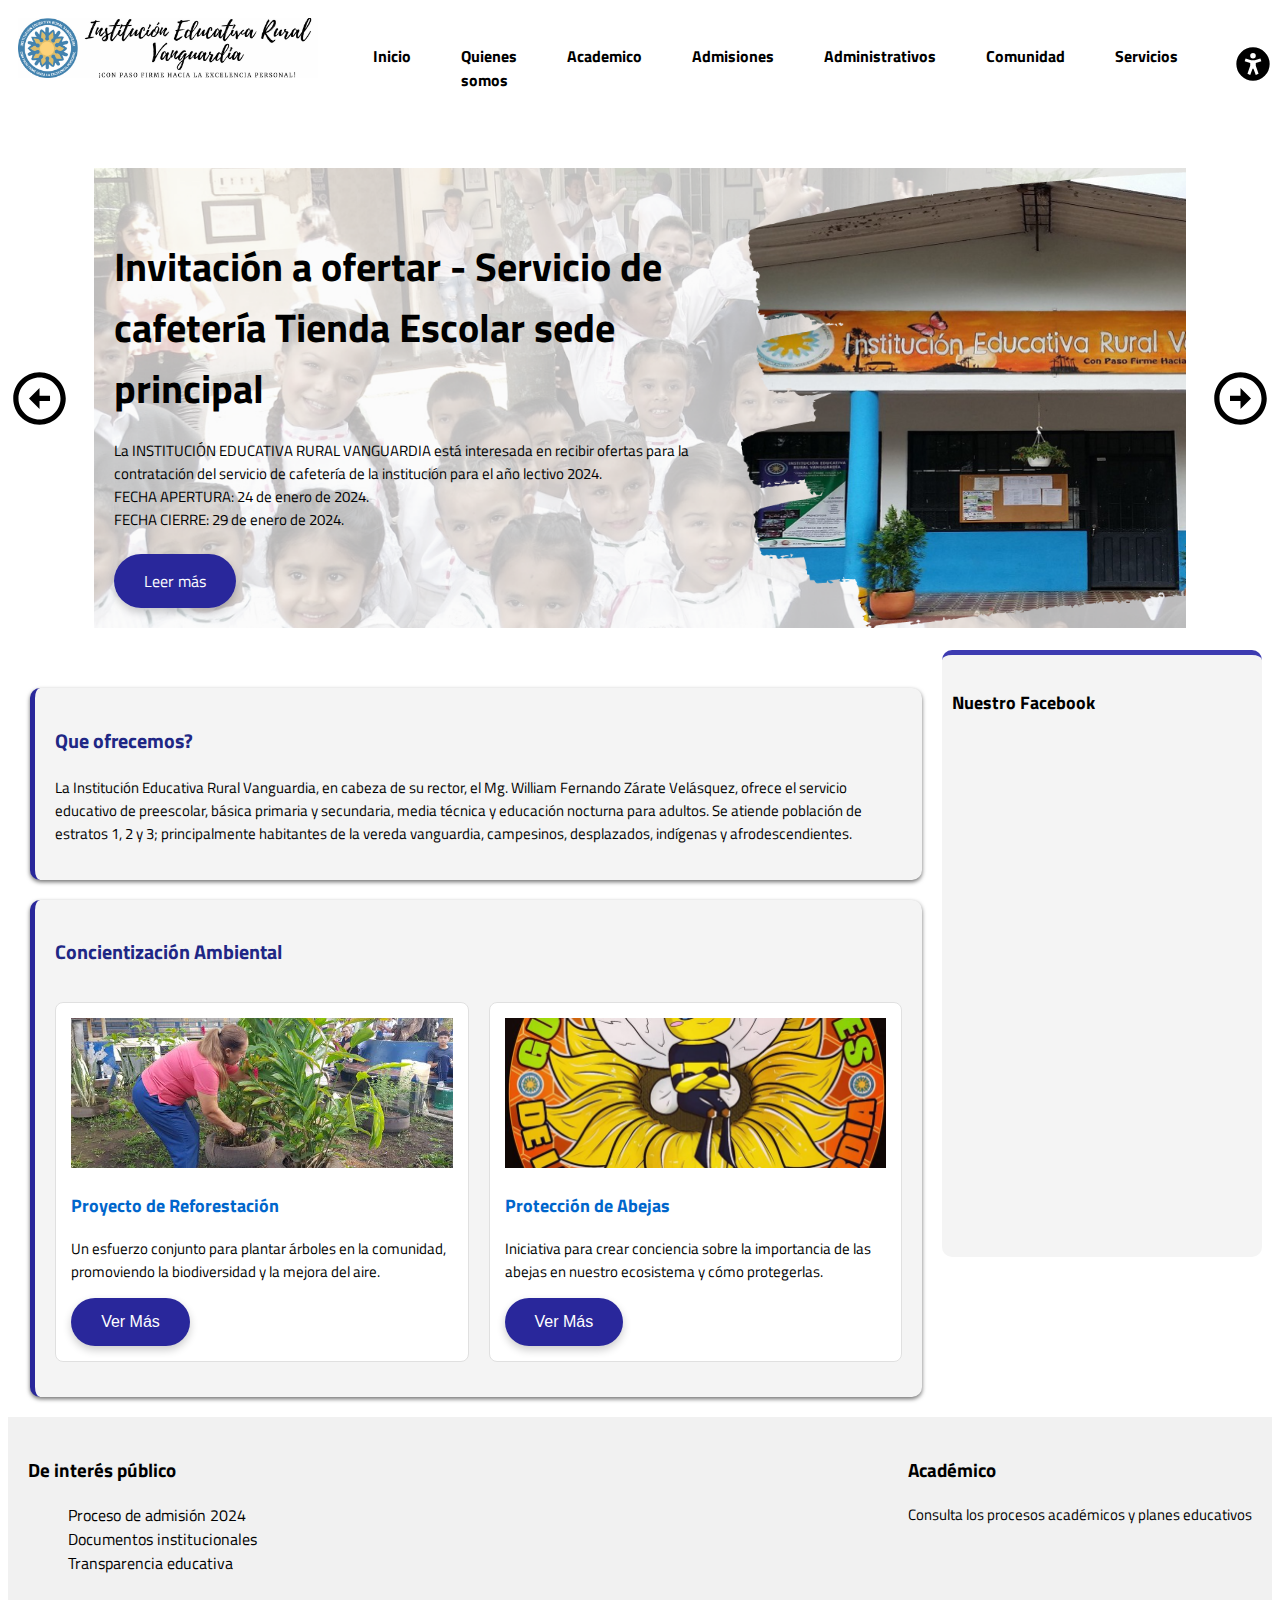
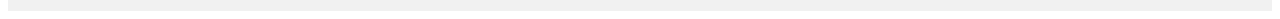
<file: project/Index.html>
<!DOCTYPE html>
<head>
    <link rel="stylesheet" href="estilos.css">
    <meta charset="UTF-8">
    <meta name="viewport" content="width=device-width, initial-scale=1.0">
    <title>Institución Educativa Rural Vanguardia - Con paso firme hacia la excelencia personal</title>
</head>
<body>
<nav>
    <a href="Index.html"><img src="imagenes/Institución-Educativa-Rural-Vanguardia-2.png" alt="Logo de la Institución Educativa Rural Vanguardia"></a>
<ul >
    <li><a href="Index.html">Inicio</a></li>
    <li><a href="">Quienes somos</a>
    <ul class="sub-indice">
       <li><a href="informacionInstitucional/mision_vision.html">Misión y visión</a></li>
       <li><a href="">Historia</a></li> 
       <li><a href="informacionInstitucional/Principios.html">Principios Institucionales</a></li> 
       <li><a href="">Información del colegio</a>
        <ul class="sub-indice2">
         <li><a href="informacionInstitucional/simbolos.html">Simbolos</a></li>
         <li><a href="informacionInstitucional/sedes.html">Sedes</a></li>
       </ul> 
       </li> 
    </ul>
    </li>
    <li><a href="">Academico</a>
        <ul class="sub-indice">
        <li><a href="academicos/Manual_convivencia.html">Manual de convivencia</a></li>
        <li><a href="academicos/PEI.html">PEI</a></li> 
        <li><a href="academicos/Plan-estudios.html">Plan de estudios</a></li>
        <li><a href="academicos/Proyectos.html">Proyectos</a></li>
        <li><a href="academicos/periodicoinstitucional.html">Periodico institucional</a></li>
        </ul>  
    </li>
    <li><a href="">Admisiones</a></li>
    <li><a href="">Administrativos</a>
        <ul class="sub-indice">
        <li><a href="administrativos/Resoluciones.html">Resoluciones</a></li>
        <li><a href="administrativos/Comunicados.html">Comunicados</a></li> 
        <li><a href="administrativos/Transparencia.html">Transparencia</a></li> 
        <li><a href="">SAC(Sistema de Atención al Ciudadano)</a></li>
        </ul>
    </li>
    <li><a href="">Comunidad</a></li>
    <li><a href="">Servicios</a></li>
    <li><a href="Login.html"><img src="imagenes/Icons/IconLogin.svg" alt="Icono de inicio de sesión" class="icon_login"></a></li>
</ul>
</nav>
<main>
   <section class="carrusel">
    <div class="carrusel_contenedor contenedor">
        <img src="imagenes/Icons/flechaizquierda.svg" class="carrusel_flecha" id="antes">

        <section class="cuerpo_carrusel cuerpo_carrusel--show  cuerpo_carrusel-fondo1" data-id="1">
            <div class="carrusel_texto">
                <h2 class="subtitulo">Invitación a ofertar - Servicio de cafetería Tienda Escolar sede principal</h2>
            <p class="carrusel-vista">La INSTITUCIÓN EDUCATIVA RURAL VANGUARDIA está interesada en recibir ofertas para la contratación del servicio de cafetería de la institución para el año lectivo 2024. <br>
            FECHA APERTURA: 24 de enero de 2024. <br>
            FECHA CIERRE: 29 de enero de 2024. <br> <br>
            </p>
            <a href="" class="button"> Leer más</a>
            </div>
        </section>

        <section class="cuerpo_carrusel cuerpo_carrusel-fondo2 " data-id="2">
            <div class="carrusel_texto">
                <h2 class="subtitulo">Admisiones 2024</h2>
            <p class="carrusel_vista"> La Institución Educativa Rural Vanguardia informa a la comunidad educativa que se encuentra en proceso de matriculas para el año electivo 2024. <br> <br>
            </p>
            <a href="" class="button"> Leer más</a>
            </div>
        </section>

        <section class="cuerpo_carrusel cuerpo_carrusel-fondo3" data-id="3">
            <div class="carrusel_texto">
                <h2 class="subtitulo">Con paso firme hacia la excelencia personal</h2>
            <a href="" class="button"> Leer más</a>
            </div>
        </section>

        <img src="imagenes/Icons/flechaderecha.svg" class="carrusel_flecha" id="despues">
        
        </div>
   </section> 
   <section class="primer_articulo">
        <h2 class="titulo">Que ofrecemos?</h2>
        <p class="ofrecer_articulo">La Institución Educativa Rural Vanguardia, en cabeza de su rector, el Mg. William Fernando Zárate Velásquez, ofrece el servicio educativo de preescolar, básica primaria y secundaria, media técnica y educación nocturna para adultos. Se atiende población de estratos 1, 2 y 3; principalmente habitantes de la vereda vanguardia, campesinos, desplazados, indígenas y afrodescendientes.</p>
    </section>
    <section class="concientizacion">
        <h2 class="titulo">Concientización Ambiental</h2>
        <div class="concientizacion_contenedor">
            <article class="concientizacion_articulo">
                <img src="imagenes/concientizacion2.jpg" alt="Proyecto 1" class="concientizacion_imagen">
                <h3 class="concientizacion_subtitulo">Proyecto de Reforestación</h3>
                <p class="concientizacion_descripcion">Un esfuerzo conjunto para plantar árboles en la comunidad, promoviendo la biodiversidad y la mejora del aire.</p>
                <button class="button" >Ver Más</button>
            </article>
            
            <article class="concientizacion_articulo">
                <img src="imagenes/Info/Logo-Guardianes-Dulces-768x768.jpg" alt="Protección de Abejas" class="concientizacion_imagen">
                <h3 class="concientizacion_subtitulo">Protección de Abejas</h3>
                <p class="concientizacion_descripcion">Iniciativa para crear conciencia sobre la importancia de las abejas en nuestro ecosistema y cómo protegerlas.</p>
                <button class="button" >Ver Más</button>
            </article>
        </div>
    </section>
    
    
</main>
<aside class="redes_sociales">
    <h4>Nuestro Facebook</h4>
    <iframe src="https://www.facebook.com/plugins/page.php?href=https%3A%2F%2Fwww.facebook.com%2Fpaginaierv%2F%3Fref%3Dembed_page&tabs=timeline&width=300&height=500&small_header=true&adapt_container_width=true&hide_cover=false&show_facepile=true&appId" width="300" height="500" style="border:none;overflow:hidden" scrolling="no" frameborder="0" allowfullscreen="true" allow="autoplay; clipboard-write; encrypted-media; picture-in-picture; web-share"></iframe>
</aside>
<footer>
    <div class="footer-content">
        <div class="interes-publico">
            <h3>De interés público</h3>
            <ul>
                <li><a href="#">Proceso de admisión 2024</a></li>
                <li><a href="#">Documentos institucionales</a></li>
                <li><a href="#">Transparencia educativa</a></li>
            </ul>
        </div>
        <div class="academico">
            <h3>Académico</h3>
            <p><a href="#">Consulta los procesos académicos y planes educativos</a></p>
        </div>
    </div>
</footer>
<script src="scrips.js"></script>
</body>

</html>
</file>
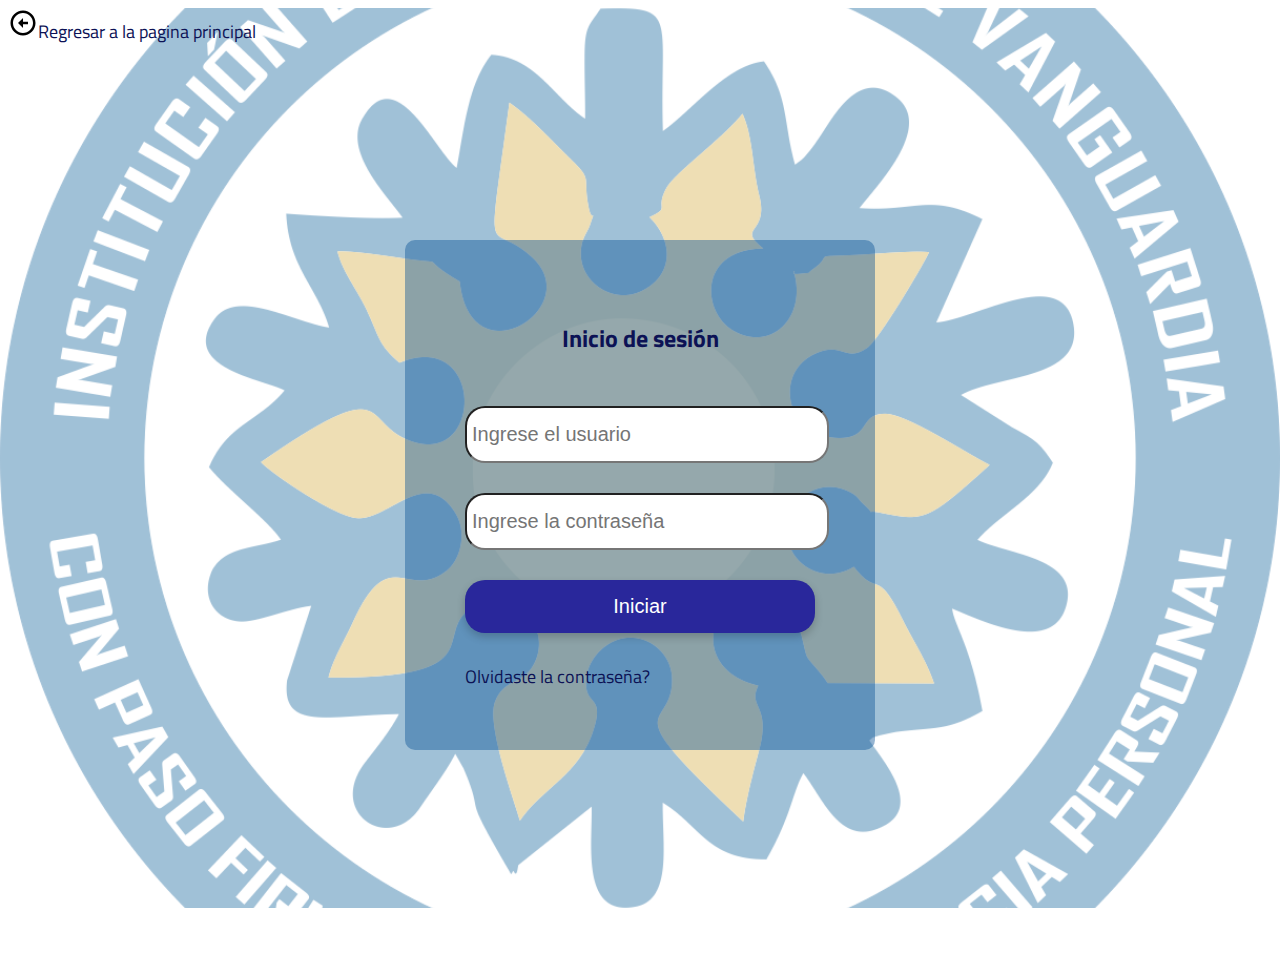
<file: project/Login.html>
<!DOCTYPE html>
<head>
    <link rel="stylesheet" href="estilos.css">
    <meta charset="UTF-8">
    <meta name="viewport" content="width=device-width, initial-scale=1.0">
    <title>Inicio de sesión</title>

</head>
<body>
    <img src="imagenes/Info/Escudo IERV1.png" class="fondo_login">
    <a href="Index.html" class="regresar"><img src="imagenes/Icons/flechaizquierda.svg" alt="Inicio">Regresar a la pagina principal</a>
    <section class="login_section">
        
        <div class="login">
            <h2>Inicio de sesión</h2>
            <div class="input-box">
                <input type="text" placeholder="Ingrese el usuario">
            </div>
            <div class="input-box">
                <input type="password" placeholder="Ingrese la contraseña">
            </div>
            <div class="input-box">
                <input type="submit" value="Iniciar" class="button">
            </div>
            <div class="grupo">
                <a href="">Olvidaste la contraseña?</a>
            </div>
        </div>
    </section>
</body>
</html>
</file>
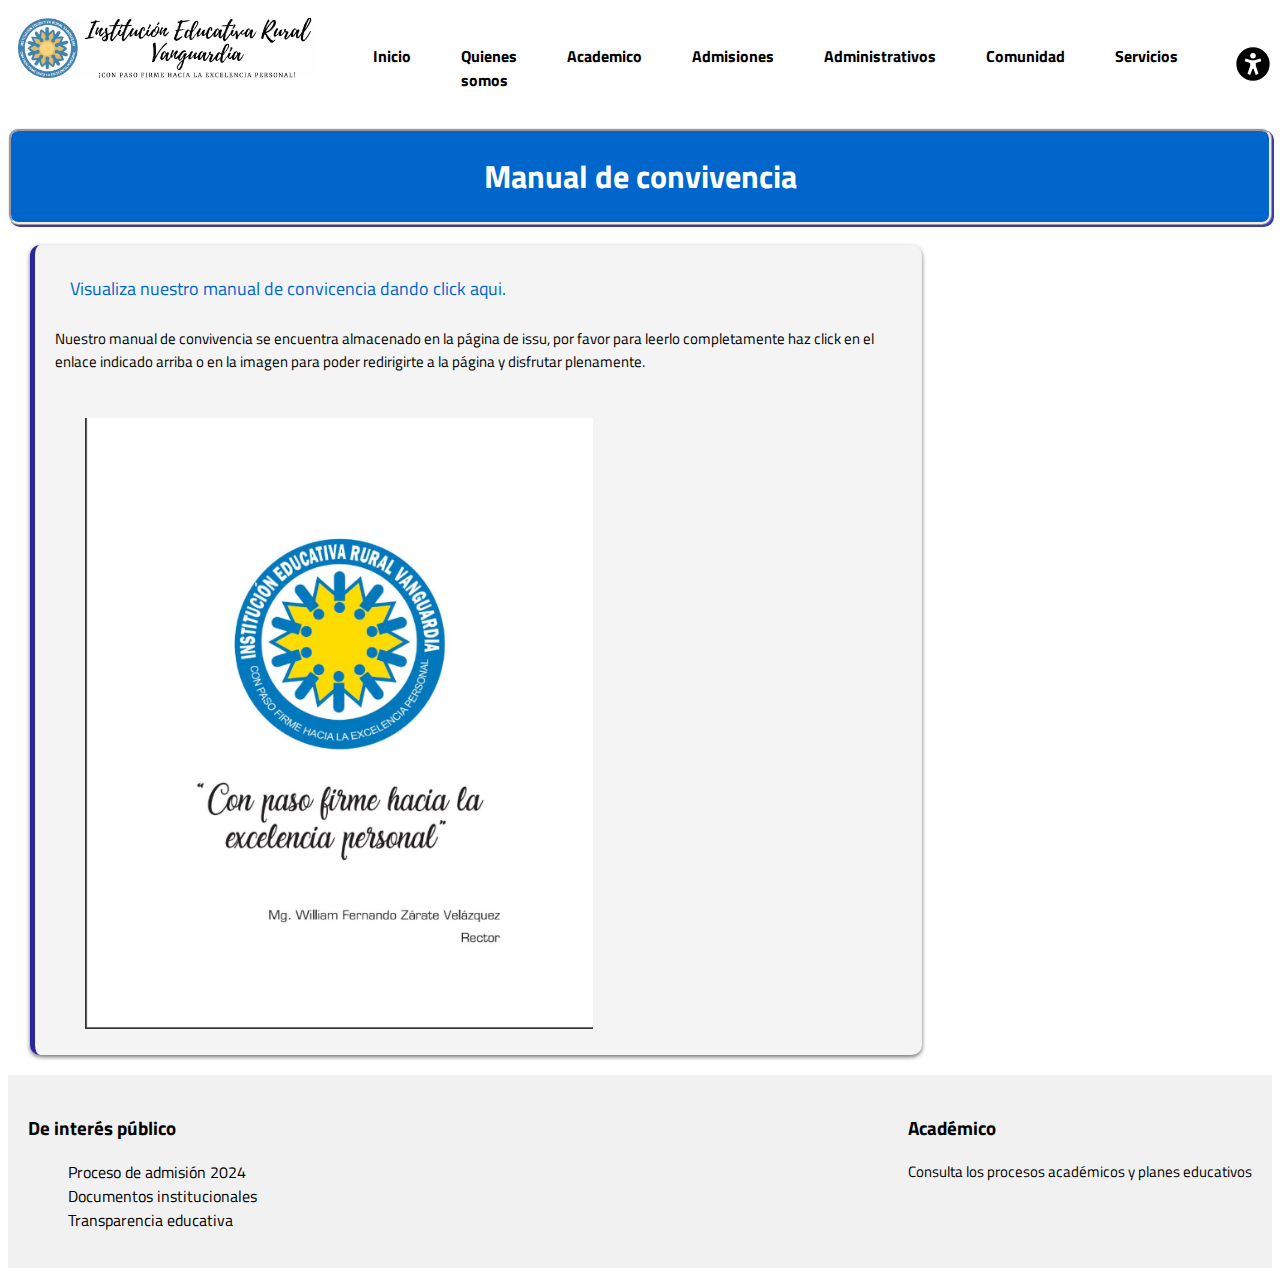
<file: project/academicos/Manual_convivencia.html>
<!DOCTYPE html>
<head>
    <link rel="stylesheet" href="../estilos.css">
    <meta charset="UTF-8">
    <meta name="viewport" content="width=device-width, initial-scale=1.0">
    <title>Institución Educativa Rural Vanguardia - Manual de convivencia</title>
</head>
<body>
    <nav>
        <a href="../Index.html"><img src="../imagenes/Institución-Educativa-Rural-Vanguardia-2.png" alt="Logo de la Institución Educativa Rural Vanguardia"></a>
    <ul >
        <li><a href="../Index.html">Inicio</a></li>
        <li><a href="">Quienes somos</a>
        <ul class="sub-indice">
           <li><a href="../informacionInstitucional/mision_vision.html">Misión y visión</a></li>
           <li><a href="">Historia</a></li> 
           <li><a href="../informacionInstitucional/Principios.html">Principios Institucionales</a></li> 
           <li><a href="">Información del colegio</a>
            <ul class="sub-indice2">
             <li><a href="../informacionInstitucional/simbolos.html">Simbolos</a></li>
             <li><a href="../informacionInstitucional/sedes.html">Sedes</a></li>
           </ul> 
           </li> 
        </ul>
        </li>
        <li><a href="">Academico</a>
            <ul class="sub-indice">
            <li><a href="../academicos/Manual_convivencia.html">Manual de convivencia</a></li>
            <li><a href="../academicos/PEI.html">PEI</a></li> 
            <li><a href="../academicos/Plan-estudios.html">Plan de estudios</a></li>
            </ul>  
        </li>
        <li><a href="">Admisiones</a></li>
        <li><a href="">Administrativos</a>
            <ul class="sub-indice">
            <li><a href="">Resoluciones</a></li>
            <li><a href="">Comunicados</a></li> 
            <li><a href="">Transparencia</a></li> 
            <li><a href="">SAC(Sistema de Atención al Ciudadano)</a></li>
            </ul>
        </li>
        <li><a href="">Comunidad</a></li>
        <li><a href="">Servicios</a></li>
        <li><a href="../Login.html"><img src="../imagenes/Icons/IconLogin.svg" alt="Icono de inicio de sesión" class="icon_login"></a></li>
    </ul>
    </nav>
<header><h1> Manual de convivencia</h1></header>
<main>
    <section class="primer_articulo">
    <a class="enlace"  href="https://issuu.com/ierv/docs/manual_de_convivencia_2018_vanguari?utm_medium=referral&utm_source=ierv.edu.co" target="_blank">Visualiza nuestro manual de convicencia dando click aqui.</a>
    <p>Nuestro manual de convivencia se encuentra almacenado en la página de issu, por favor para leerlo completamente haz click en el enlace indicado arriba o en la imagen para poder redirigirte a la página y disfrutar plenamente.</p>
    <a class="imagen_issu" href="https://issuu.com/ierv/docs/manual_de_convivencia_2018_vanguari?utm_medium=referral&utm_source=ierv.edu.co"><img  src="../imagenes/Info/manual_issuu.png" alt="Portada del manual de convivencia"></a>
</section>
</main>
<footer>
    <div class="footer-content">
        <div class="interes-publico">
            <h3>De interés público</h3>
            <ul>
                <li><a href="#">Proceso de admisión 2024</a></li>
                <li><a href="#">Documentos institucionales</a></li>
                <li><a href="#">Transparencia educativa</a></li>
            </ul>
        </div>
        <div class="academico">
            <h3>Académico</h3>
            <p><a href="#">Consulta los procesos académicos y planes educativos</a></p>
        </div>
    </div>
</footer>
<script src="../scrips.js"></script>
</body>
</html>
</file>
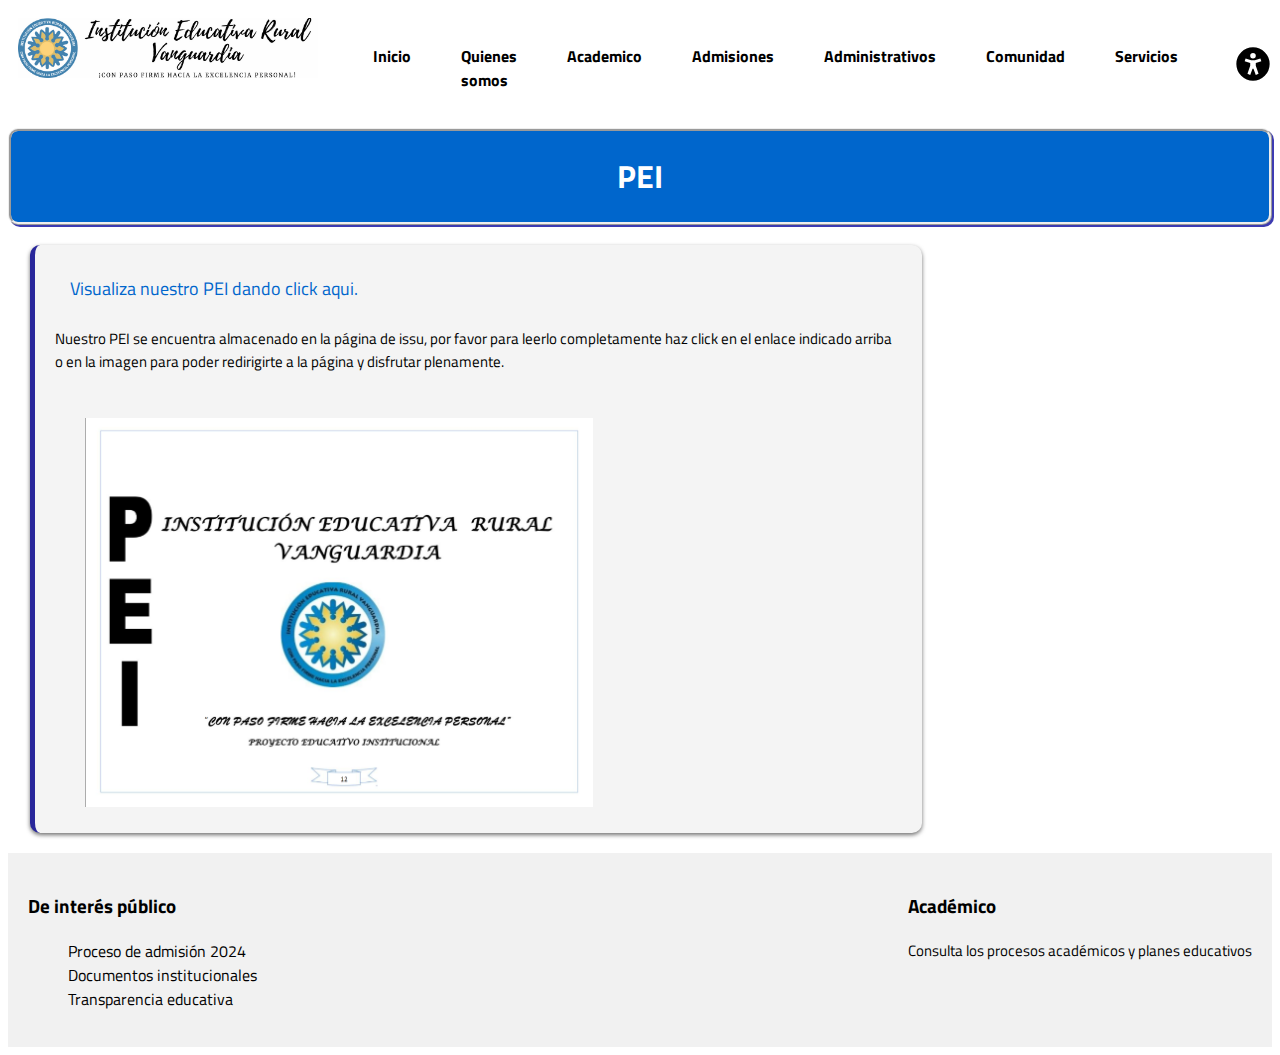
<file: project/academicos/PEI.html>
<!DOCTYPE html>
<head>
    <link rel="stylesheet" href="../estilos.css">
    <meta charset="UTF-8">
    <meta name="viewport" content="width=device-width, initial-scale=1.0">
    <title>Institución Educativa Rural Vanguardia - PEI</title>
</head>
<body>
    <nav>
        <a href="../Index.html"><img src="../imagenes/Institución-Educativa-Rural-Vanguardia-2.png" alt="Logo de la Institución Educativa Rural Vanguardia"></a>
    <ul >
        <li><a href="../Index.html">Inicio</a></li>
        <li><a href="">Quienes somos</a>
        <ul class="sub-indice">
           <li><a href="../informacionInstitucional/mision_vision.html">Misión y visión</a></li>
           <li><a href="">Historia</a></li> 
           <li><a href="../informacionInstitucional/Principios.html">Principios Institucionales</a></li> 
           <li><a href="">Información del colegio</a>
            <ul class="sub-indice2">
             <li><a href="../informacionInstitucional/simbolos.html">Simbolos</a></li>
             <li><a href="../informacionInstitucional/sedes.html">Sedes</a></li>
           </ul> 
           </li> 
        </ul>
        </li>
        <li><a href="">Academico</a>
            <ul class="sub-indice">
            <li><a href="../academicos/Manual_convivencia.html">Manual de convivencia</a></li>
            <li><a href="../academicos/PEI.html">PEI</a></li> 
            <li><a href="../academicos/Plan-estudios.html">Plan de estudios</a></li>
            </ul>  
        </li>
        <li><a href="">Admisiones</a></li>
        <li><a href="">Administrativos</a>
            <ul class="sub-indice">
            <li><a href="">Resoluciones</a></li>
            <li><a href="">Comunicados</a></li> 
            <li><a href="">Transparencia</a></li> 
            <li><a href="">SAC(Sistema de Atención al Ciudadano)</a></li>
            </ul>
        </li>
        <li><a href="">Comunidad</a></li>
        <li><a href="">Servicios</a></li>
        <li><a href="../Login.html"><img src="../imagenes/Icons/IconLogin.svg" alt="Icono de inicio de sesión" class="icon_login"></a></li>
    </ul>
    </nav>
<header><h1>PEI</h1></header>
<main>
    <section class="primer_articulo">
    <a class="enlace"  href="https://issuu.com/tecnologiaeinformaticaierv/docs/pei_ierv_modificaciones_viviana_y_j" target="_blank">Visualiza nuestro PEI dando click aqui.</a>
    <p>Nuestro PEI se encuentra almacenado en la página de issu, por favor para leerlo completamente haz click en el enlace indicado arriba o en la imagen para poder redirigirte a la página y disfrutar plenamente.</p>
    <a class="imagen_issu" href="https://issuu.com/tecnologiaeinformaticaierv/docs/pei_ierv_modificaciones_viviana_y_j">    <img  class="imagen_issu" src="../imagenes/Info/pei_issu.png" alt="Portada del PEI"></a>
</section>
</main>
<footer>
    <div class="footer-content">
        <div class="interes-publico">
            <h3>De interés público</h3>
            <ul>
                <li><a href="#">Proceso de admisión 2024</a></li>
                <li><a href="#">Documentos institucionales</a></li>
                <li><a href="#">Transparencia educativa</a></li>
            </ul>
        </div>
        <div class="academico">
            <h3>Académico</h3>
            <p><a href="#">Consulta los procesos académicos y planes educativos</a></p>
        </div>
    </div>
</footer>
<script src="../scrips.js"></script>
</body>
</html>
</file>
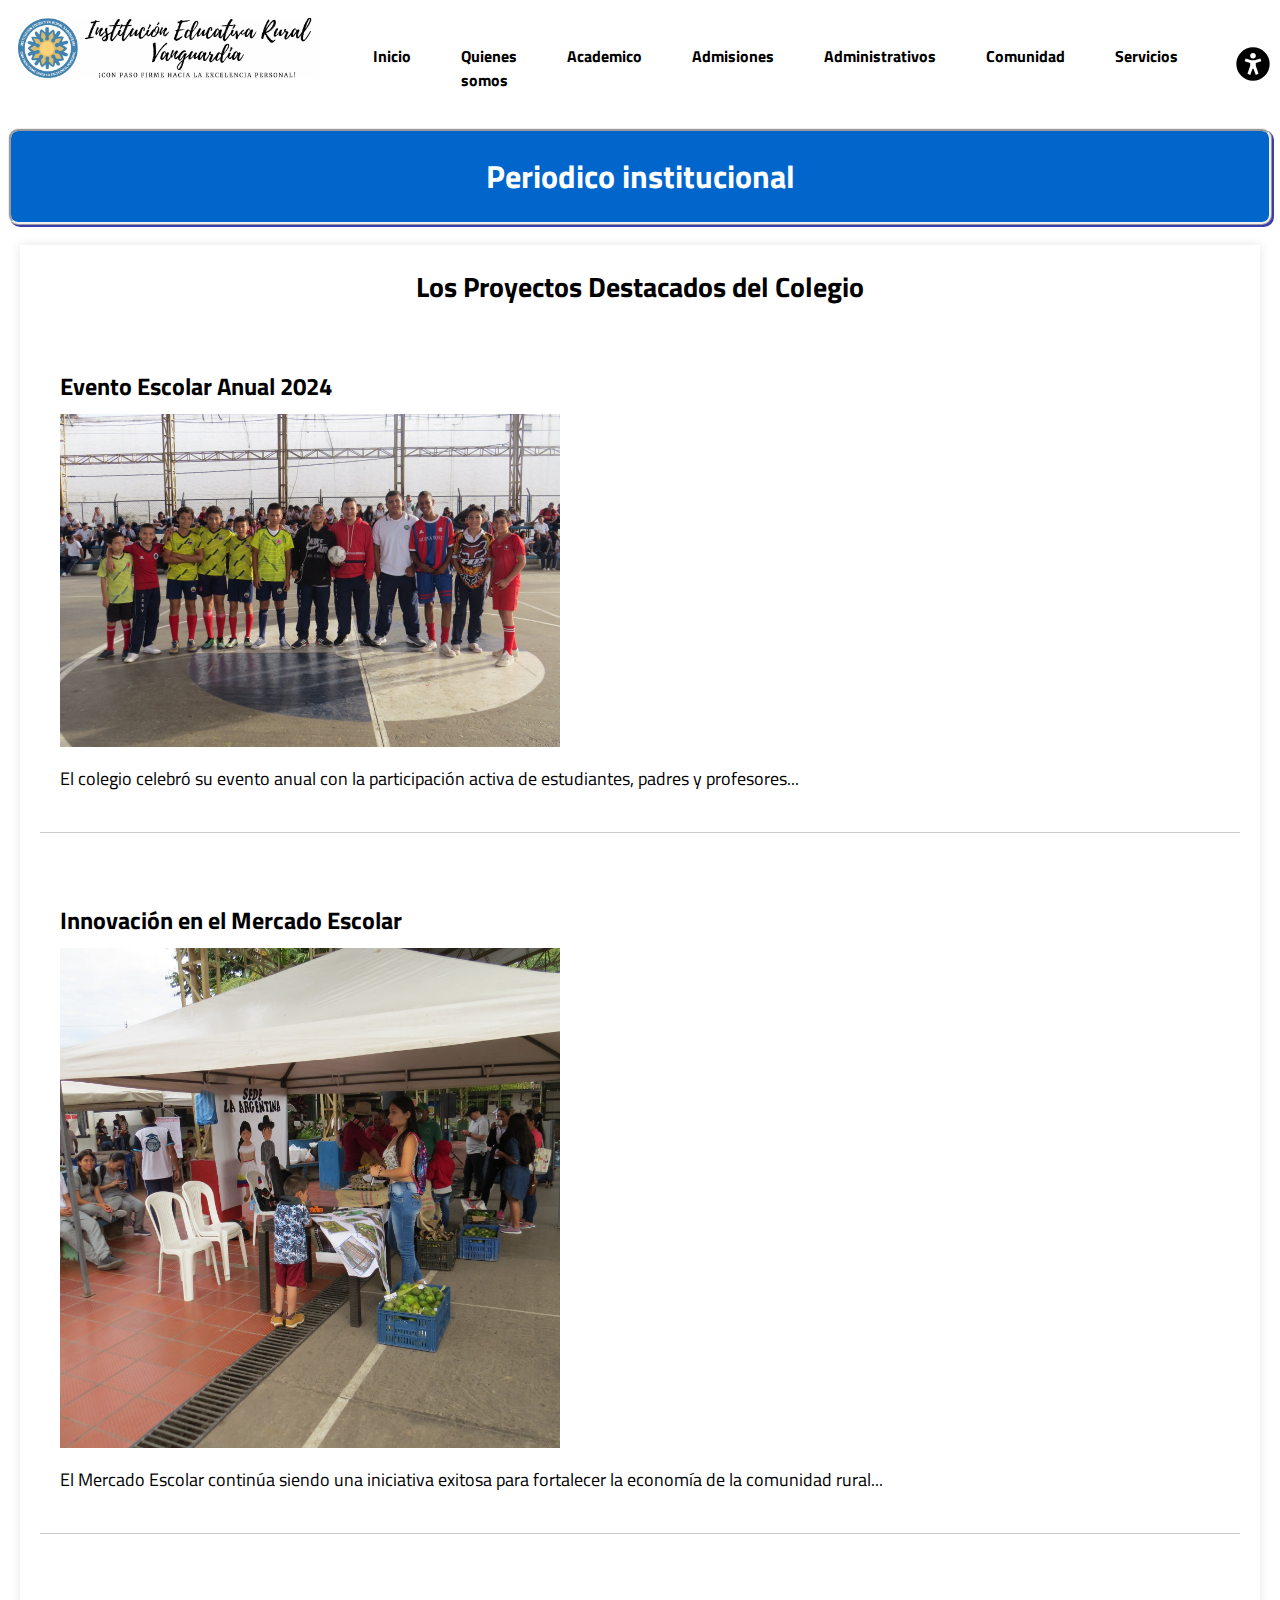
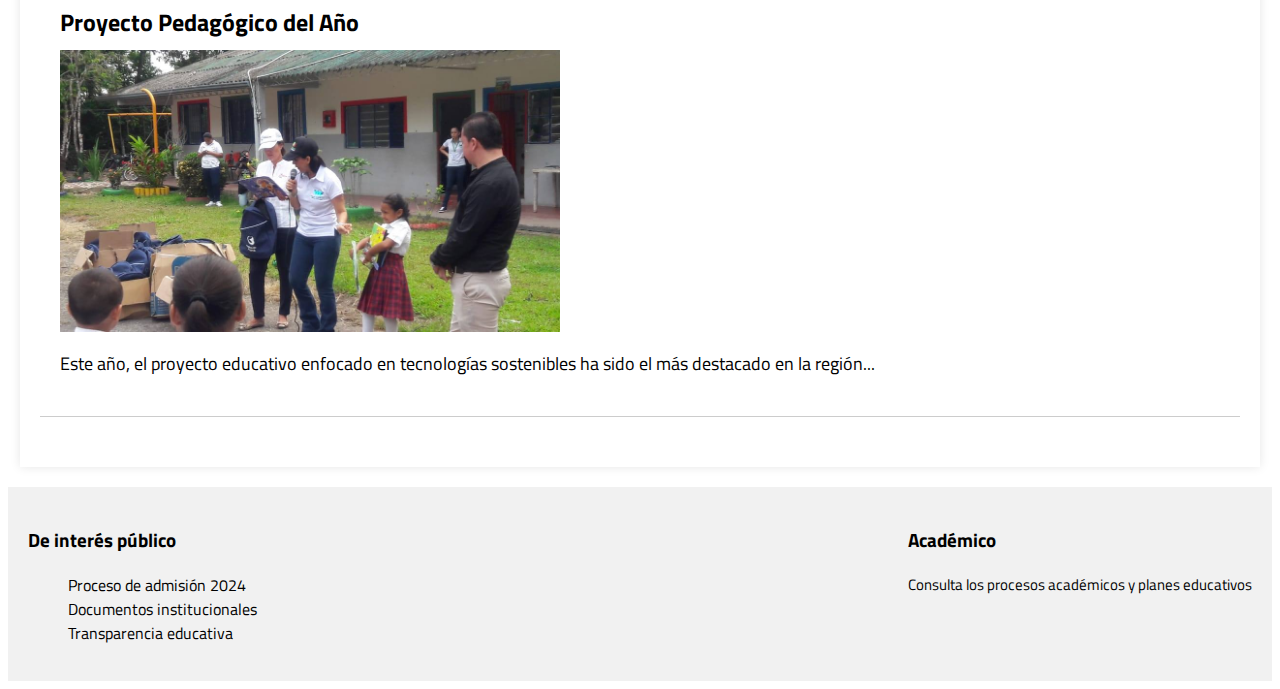
<file: project/academicos/periodicoinstitucional.html>
<!DOCTYPE html>
<head>
    <link rel="stylesheet" href="../estilos.css">
    <meta charset="UTF-8">
    <meta name="viewport" content="width=device-width, initial-scale=1.0">
    <title>Institución Educativa Rural Vanguardia - Periodico institucional</title>
</head>
<body>
    <nav>
        <a href="../Index.html"><img src="../imagenes/Institución-Educativa-Rural-Vanguardia-2.png" alt="Logo de la Institución Educativa Rural Vanguardia"></a>
    <ul >
        <li><a href="../Index.html">Inicio</a></li>
        <li><a href="">Quienes somos</a>
        <ul class="sub-indice">
           <li><a href="../informacionInstitucional/mision_vision.html">Misión y visión</a></li>
           <li><a href="">Historia</a></li> 
           <li><a href="../informacionInstitucional/Principios.html">Principios Institucionales</a></li> 
           <li><a href="">Información del colegio</a>
            <ul class="sub-indice2">
             <li><a href="../informacionInstitucional/simbolos.html">Simbolos</a></li>
             <li><a href="../informacionInstitucional/sedes.html">Sedes</a></li>
           </ul> 
           </li> 
        </ul>
        </li>
        <li><a href="">Academico</a>
            <ul class="sub-indice">
            <li><a href="../academicos/Manual_convivencia.html">Manual de convivencia</a></li>
            <li><a href="../academicos/PEI.html">PEI</a></li> 
            <li><a href="../academicos/Plan-estudios.html">Plan de estudios</a></li>
            <li><a href="../academicos/Proyectos.html">Proyectos</a></li>
            <li><a href="../academicos/periodicoinstitucional.html">Periodico Institucional</a></li>
            </ul>  
        </li>
        <li><a href="">Admisiones</a></li>
        <li><a href="">Administrativos</a>
            <ul class="sub-indice">
            <li><a href="../administrativos/Resoluciones.html">Resoluciones</a></li>
            <li><a href="../administrativos/Comunicados.html">Comunicados</a></li> 
            <li><a href="../administrativos/Transparencia.html">Transparencia</a></li> 
            <li><a href="">SAC(Sistema de Atención al Ciudadano)</a></li>
            </ul>
        </li>
        <li><a href="">Comunidad</a></li>
        <li><a href="">Servicios</a></li>
        <li><a href="../Login.html"><img src="../imagenes/Icons/IconLogin.svg" alt="Icono de inicio de sesión" class="icon_login"></a></li>
    </ul>
    </nav>
<header><h1>Periodico institucional</h1></header>
<main class="main-periodico">
    <section>
        <div class="headline">Los Proyectos Destacados del Colegio</div>

        <article class="article">
            <h2>Evento Escolar Anual 2024</h2>
            <img src="../imagenes/Info/deporte.jpg" alt="Imagen del evento escolar">
            <p>El colegio celebró su evento anual con la participación activa de estudiantes, padres y profesores...</p>
        </article>

        <article class="article">
            <h2>Innovación en el Mercado Escolar</h2>
            <img src="../imagenes/Info/mercado2.jpg" alt="Mercado Escolar Campesino">
            <p>El Mercado Escolar continúa siendo una iniciativa exitosa para fortalecer la economía de la comunidad rural...</p>
        </article>

        <article class="article">
            <h2>Proyecto Pedagógico del Año</h2>
            <img src="../imagenes/Info/utiles.jpg" alt="Proyecto pedagógico destacado">
            <p>Este año, el proyecto educativo enfocado en tecnologías sostenibles ha sido el más destacado en la región...</p>
        </article>
</main>

<footer>
    <div class="footer-content">
        <div class="interes-publico">
            <h3>De interés público</h3>
            <ul>
                <li><a href="#">Proceso de admisión 2024</a></li>
                <li><a href="#">Documentos institucionales</a></li>
                <li><a href="#">Transparencia educativa</a></li>
            </ul>
        </div>
        <div class="academico">
            <h3>Académico</h3>
            <p><a href="#">Consulta los procesos académicos y planes educativos</a></p>
        </div>
    </div>
</footer>
<script src="../scrips.js"></script>
</body>
</html>
</file>
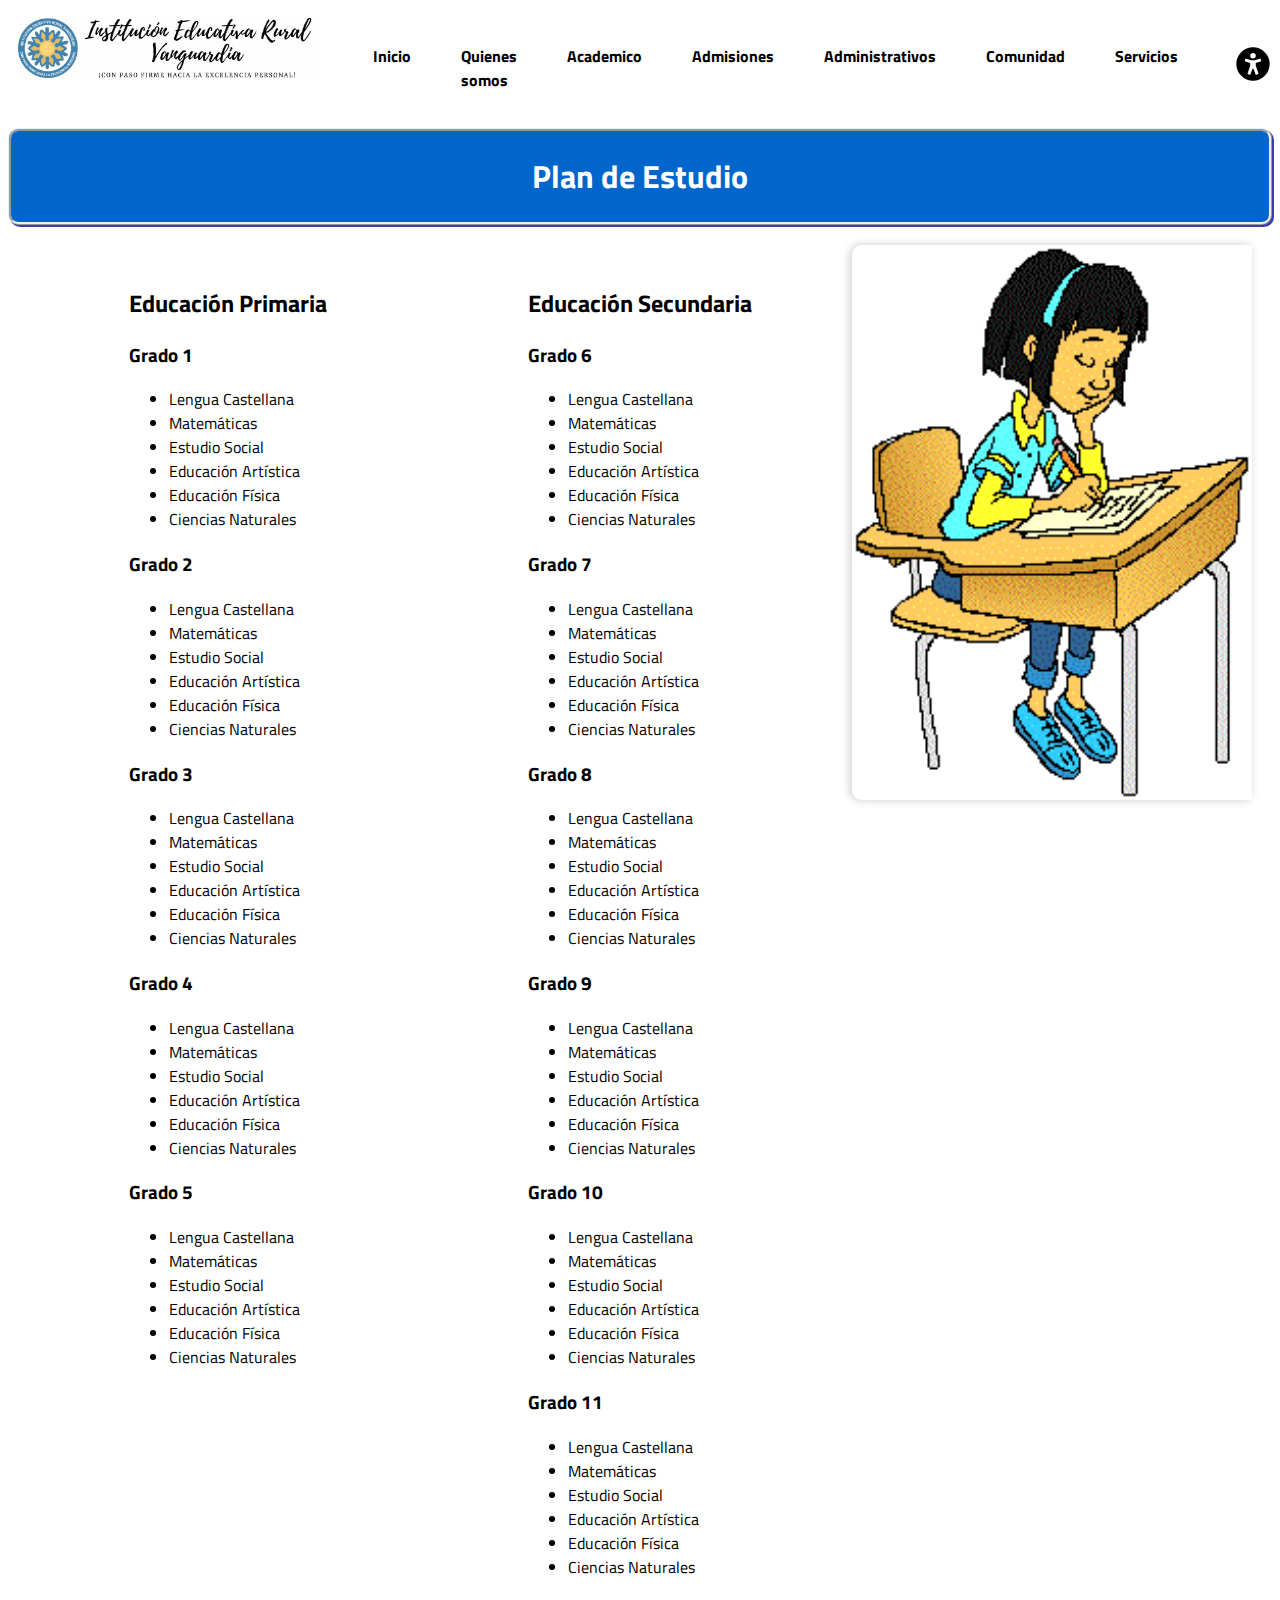
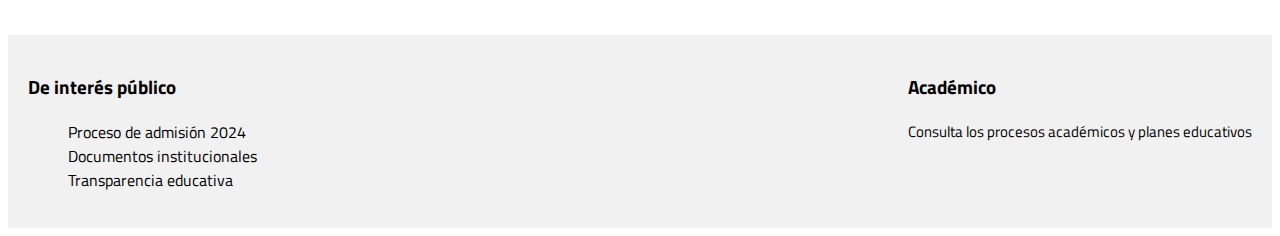
<file: project/academicos/Plan-estudios.html>
<!DOCTYPE html>
<head>
    <link rel="stylesheet" href="../estilos.css">
    <meta charset="UTF-8">
    <meta name="viewport" content="width=device-width, initial-scale=1.0">
    <title>Institución Educativa Rural Vanguardia - Plan de estudios</title>
</head>
<body>
    <nav>
        <a href="../Index.html"><img src="../imagenes/Institución-Educativa-Rural-Vanguardia-2.png" alt="Logo de la Institución Educativa Rural Vanguardia"></a>
    <ul >
        <li><a href="../Index.html">Inicio</a></li>
        <li><a href="">Quienes somos</a>
        <ul class="sub-indice">
           <li><a href="../informacionInstitucional/mision_vision.html">Misión y visión</a></li>
           <li><a href="">Historia</a></li> 
           <li><a href="../informacionInstitucional/Principios.html">Principios Institucionales</a></li> 
           <li><a href="">Información del colegio</a>
            <ul class="sub-indice2">
             <li><a href="../informacionInstitucional/simbolos.html">Simbolos</a></li>
             <li><a href="../informacionInstitucional/sedes.html">Sedes</a></li>
           </ul> 
           </li> 
        </ul>
        </li>
        <li><a href="">Academico</a>
            <ul class="sub-indice">
            <li><a href="../academicos/Manual_convivencia.html">Manual de convivencia</a></li>
            <li><a href="../academicos/PEI.html">PEI</a></li> 
            <li><a href="../academicos/Plan-estudios.html">Plan de estudios</a></li>
            </ul>  
        </li>
        <li><a href="">Admisiones</a></li>
        <li><a href="">Administrativos</a>
            <ul class="sub-indice">
            <li><a href="">Resoluciones</a></li>
            <li><a href="">Comunicados</a></li> 
            <li><a href="">Transparencia</a></li> 
            <li><a href="">SAC(Sistema de Atención al Ciudadano)</a></li>
            </ul>
        </li>
        <li><a href="">Comunidad</a></li>
        <li><a href="">Servicios</a></li>
        <li><a href="../Login.html"><img src="../imagenes/Icons/IconLogin.svg" alt="Icono de inicio de sesión" class="icon_login"></a></li>
    </ul>
    </nav>
<header>
    <h1>Plan de Estudio</h1>
</header>
<main>
    <section class="plancontenido">
   
    <section class="primaria">
        <h2>Educación Primaria</h2>
        <article>
            <h3>Grado 1</h3>
            <ul>
                <li>Lengua Castellana</li>
                <li>Matemáticas</li>
                <li>Estudio Social</li>
                <li>Educación Artística</li>
                <li>Educación Física</li>
                <li>Ciencias Naturales</li>
            </ul>
        </article>
        <article>
            <h3>Grado 2</h3>
            <ul>
                <li>Lengua Castellana</li>
                <li>Matemáticas</li>
                <li>Estudio Social</li>
                <li>Educación Artística</li>
                <li>Educación Física</li>
                <li>Ciencias Naturales</li>
            </ul>
        </article>
        <article>
            <h3>Grado 3</h3>
            <ul>
                <li>Lengua Castellana</li>
                <li>Matemáticas</li>
                <li>Estudio Social</li>
                <li>Educación Artística</li>
                <li>Educación Física</li>
                <li>Ciencias Naturales</li>
            </ul>
        </article>
        <article>
            <h3>Grado 4</h3>
            <ul>
                <li>Lengua Castellana</li>
                <li>Matemáticas</li>
                <li>Estudio Social</li>
                <li>Educación Artística</li>
                <li>Educación Física</li>
                <li>Ciencias Naturales</li>
            </ul>
        </article>
        <article>
            <h3>Grado 5</h3>
            <ul>
                <li>Lengua Castellana</li>
                <li>Matemáticas</li>
                <li>Estudio Social</li>
                <li>Educación Artística</li>
                <li>Educación Física</li>
                <li>Ciencias Naturales</li>
            </ul>
        </article>
    </section>
    <section class="secundaria">
        <h2>Educación Secundaria</h2>
        <article>
            <h3>Grado 6</h3>
            <ul>
                <li>Lengua Castellana</li>
                <li>Matemáticas</li>
                <li>Estudio Social</li>
                <li>Educación Artística</li>
                <li>Educación Física</li>
                <li>Ciencias Naturales</li>
            </ul>
        </article>
        <article>
            <h3>Grado 7</h3>
            <ul>
                <li>Lengua Castellana</li>
                <li>Matemáticas</li>
                <li>Estudio Social</li>
                <li>Educación Artística</li>
                <li>Educación Física</li>
                <li>Ciencias Naturales</li>
            </ul>
        </article>
        <article>
            <h3>Grado 8</h3>
            <ul>
                <li>Lengua Castellana</li>
                <li>Matemáticas</li>
                <li>Estudio Social</li>
                <li>Educación Artística</li>
                <li>Educación Física</li>
                <li>Ciencias Naturales</li>
            </ul>
        </article>
        <article>
            <h3>Grado 9</h3>
            <ul>
                <li>Lengua Castellana</li>
                <li>Matemáticas</li>
                <li>Estudio Social</li>
                <li>Educación Artística</li>
                <li>Educación Física</li>
                <li>Ciencias Naturales</li>
            </ul>
        </article>
        <article>
            <h3>Grado 10</h3>
            <ul>
                <li>Lengua Castellana</li>
                <li>Matemáticas</li>
                <li>Estudio Social</li>
                <li>Educación Artística</li>
                <li>Educación Física</li>
                <li>Ciencias Naturales</li>
            </ul>
        </article>
        <article>
            <h3>Grado 11</h3>
            <ul>
                <li>Lengua Castellana</li>
                <li>Matemáticas</li>
                <li>Estudio Social</li>
                <li>Educación Artística</li>
                <li>Educación Física</li>
                <li>Ciencias Naturales</li>
            </ul>
        </article>
    </section>
    <section class="autoria">
    <img src="../imagenes/Icons/Escuela-02.gif" alt="Imagen gigante" class="imagen-gigante">
</section>
</section>
</main>
<footer>
    <div class="footer-content">
        <div class="interes-publico">
            <h3>De interés público</h3>
            <ul>
                <li><a href="#">Proceso de admisión 2024</a></li>
                <li><a href="#">Documentos institucionales</a></li>
                <li><a href="#">Transparencia educativa</a></li>
            </ul>
        </div>
        <div class="academico">
            <h3>Académico</h3>
            <p><a href="#">Consulta los procesos académicos y planes educativos</a></p>
        </div>
    </div>
</footer>
<script src="../scrips.js"></script>
</body>
</html>
</file>
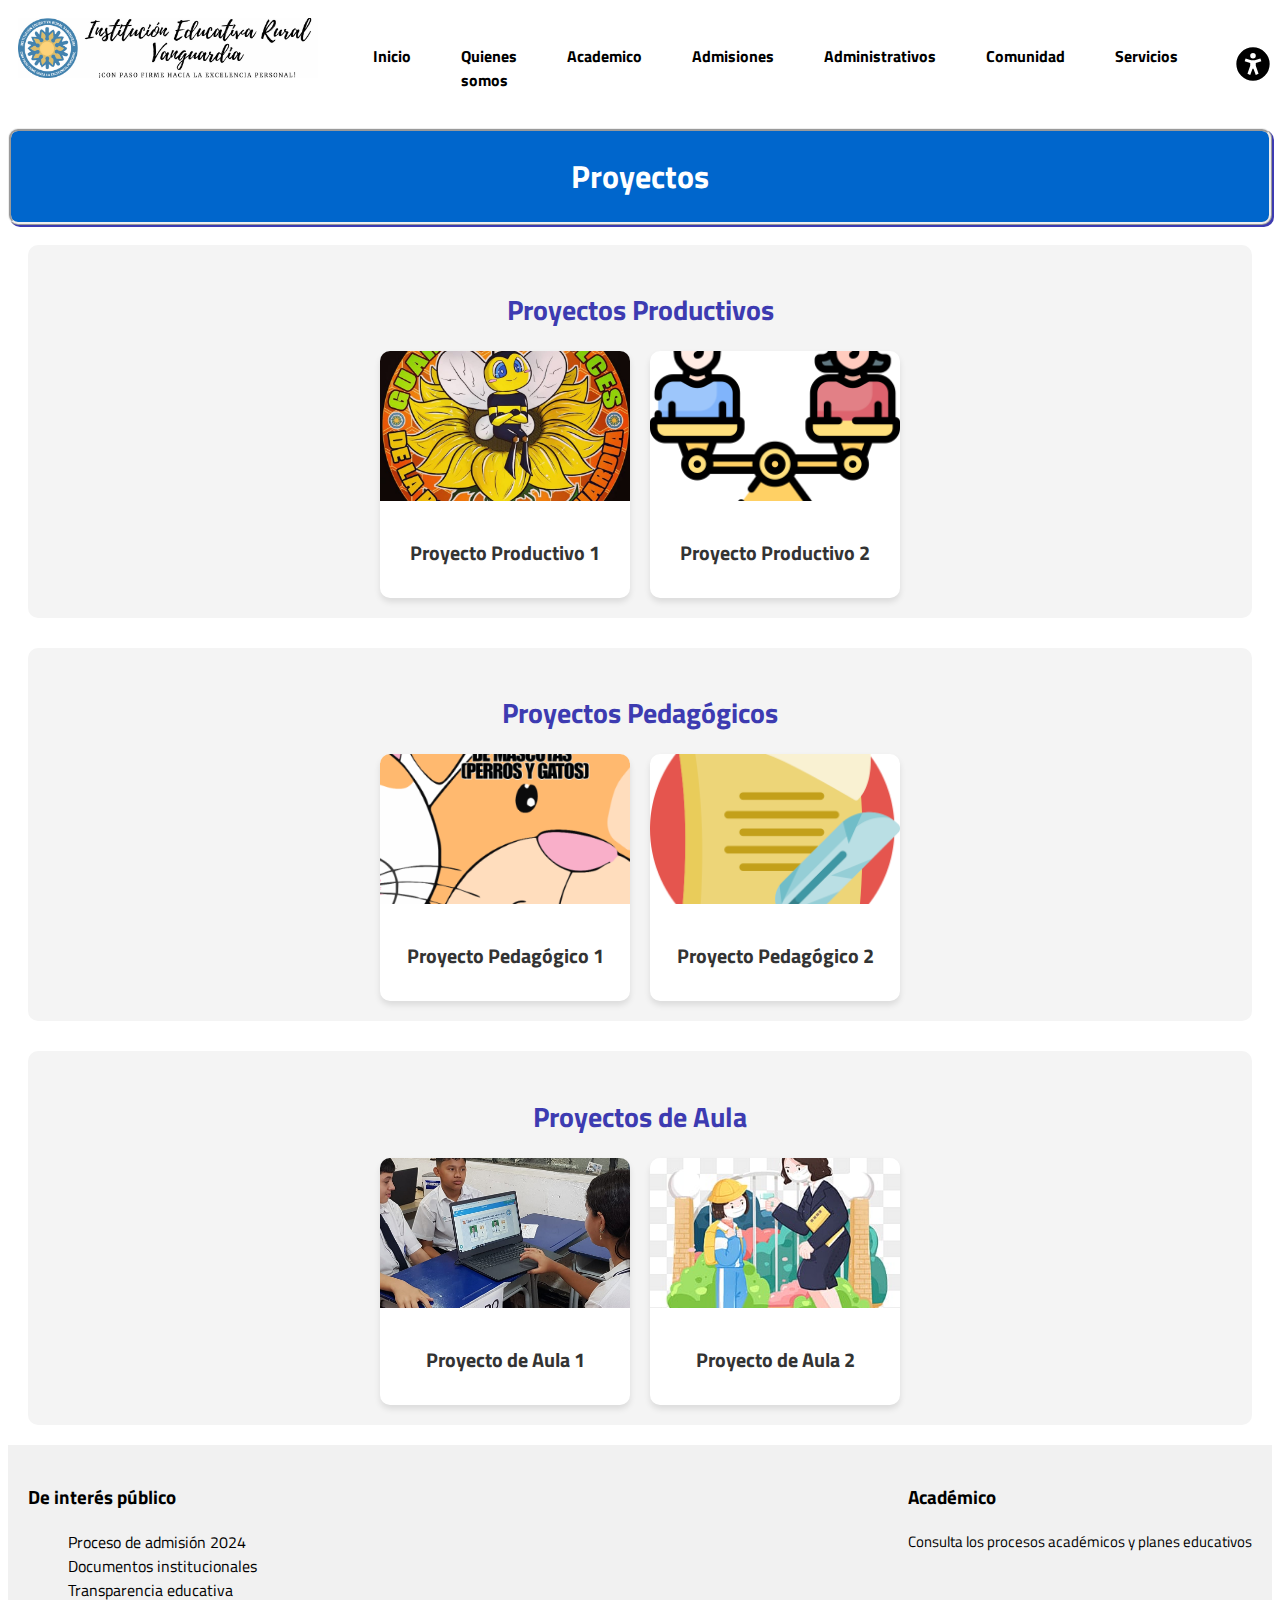
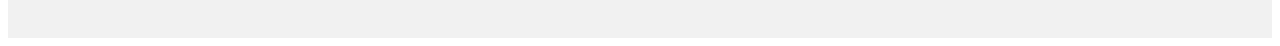
<file: project/academicos/Proyectos.html>
<!DOCTYPE html>
<head>
    <link rel="stylesheet" href="../estilos.css">
    <meta charset="UTF-8">
    <meta name="viewport" content="width=device-width, initial-scale=1.0">
    <title>Institución Educativa Rural Vanguardia - Proyectos</title>
</head>
<body>
    <nav>
        <a href="../Index.html"><img src="../imagenes/Institución-Educativa-Rural-Vanguardia-2.png" alt="Logo de la Institución Educativa Rural Vanguardia"></a>
    <ul >
        <li><a href="../Index.html">Inicio</a></li>
        <li><a href="">Quienes somos</a>
        <ul class="sub-indice">
           <li><a href="../informacionInstitucional/mision_vision.html">Misión y visión</a></li>
           <li><a href="">Historia</a></li> 
           <li><a href="../informacionInstitucional/Principios.html">Principios Institucionales</a></li> 
           <li><a href="">Información del colegio</a>
            <ul class="sub-indice2">
             <li><a href="../informacionInstitucional/simbolos.html">Simbolos</a></li>
             <li><a href="../informacionInstitucional/sedes.html">Sedes</a></li>
           </ul> 
           </li> 
        </ul>
        </li>
        <li><a href="">Academico</a>
            <ul class="sub-indice">
            <li><a href="../academicos/Manual_convivencia.html">Manual de convivencia</a></li>
            <li><a href="../academicos/PEI.html">PEI</a></li> 
            <li><a href="../academicos/Plan-estudios.html">Plan de estudios</a></li>
            <li><a href="../academicos/Proyectos.html">Proyectos</a></li>
            <li><a href="../academicos/periodicoinstitucional.html">Periodico Institucional</a></li>
            </ul>  
        </li>
        <li><a href="">Admisiones</a></li>
        <li><a href="">Administrativos</a>
            <ul class="sub-indice">
            <li><a href="../administrativos/Resoluciones.html">Resoluciones</a></li>
            <li><a href="../administrativos/Comunicados.html">Comunicados</a></li> 
            <li><a href="../administrativos/Transparencia.html">Transparencia</a></li> 
            <li><a href="">SAC(Sistema de Atención al Ciudadano)</a></li>
            </ul>
        </li>
        <li><a href="">Comunidad</a></li>
        <li><a href="">Servicios</a></li>
        <li><a href="../Login.html"><img src="../imagenes/Icons/IconLogin.svg" alt="Icono de inicio de sesión" class="icon_login"></a></li>
    </ul>
    </nav>
<header><h1>Proyectos</h1></header>
<main class="main_proyectos">
    <section class="seccion-proyectos">
        <h2 class="titulo-seccion">Proyectos Productivos</h2>
        <div class="bloques-proyectos">
            <div class="bloque-proyecto">
                <img src="../imagenes/Info/Logo-Guardianes-Dulces-768x768.jpg" alt="Proyecto Productivo 1">
                <h3>Proyecto Productivo 1</h3>
            </div>
            <div class="bloque-proyecto">
                <img src="../imagenes/Info/igualdadgeneroproyecto.png" alt="Proyecto Productivo 2">
                <h3>Proyecto Productivo 2</h3>
            </div>
        </div>
    </section>

    <section class="seccion-proyectos">
        <h2 class="titulo-seccion">Proyectos Pedagógicos</h2>
        <div class="bloques-proyectos">
            <div class="bloque-proyecto">
                <img src="../imagenes/Info/proyectoperrosygatos.png" alt="Proyecto Pedagógico 1">
                <h3>Proyecto Pedagógico 1</h3>
            </div>
            <div class="bloque-proyecto">
                <img src="../imagenes/Info/poesiaproyecto.png" alt="Proyecto Pedagógico 2">
                <h3>Proyecto Pedagógico 2</h3>
            </div>
        </div>
    </section>

    <section class="seccion-proyectos">
        <h2 class="titulo-seccion">Proyectos de Aula</h2>
        <div class="bloques-proyectos">
            <div class="bloque-proyecto">
                <img src="../imagenes/Info/proyectodemocracia.jpg" alt="Proyecto de Aula 1">
                <h3>Proyecto de Aula 1</h3>
            </div>
            <div class="bloque-proyecto">
                <img src="../imagenes/Info/PEGR.jpg" alt="Proyecto de Aula 2">
                <h3>Proyecto de Aula 2</h3>
            </div>
        </div>
    </section>
</main>
<footer>
    <div class="footer-content">
        <div class="interes-publico">
            <h3>De interés público</h3>
            <ul>
                <li><a href="#">Proceso de admisión 2024</a></li>
                <li><a href="#">Documentos institucionales</a></li>
                <li><a href="#">Transparencia educativa</a></li>
            </ul>
        </div>
        <div class="academico">
            <h3>Académico</h3>
            <p><a href="#">Consulta los procesos académicos y planes educativos</a></p>
        </div>
    </div>
</footer>
<script src="../scrips.js"></script>
</body>
</html>
</file>
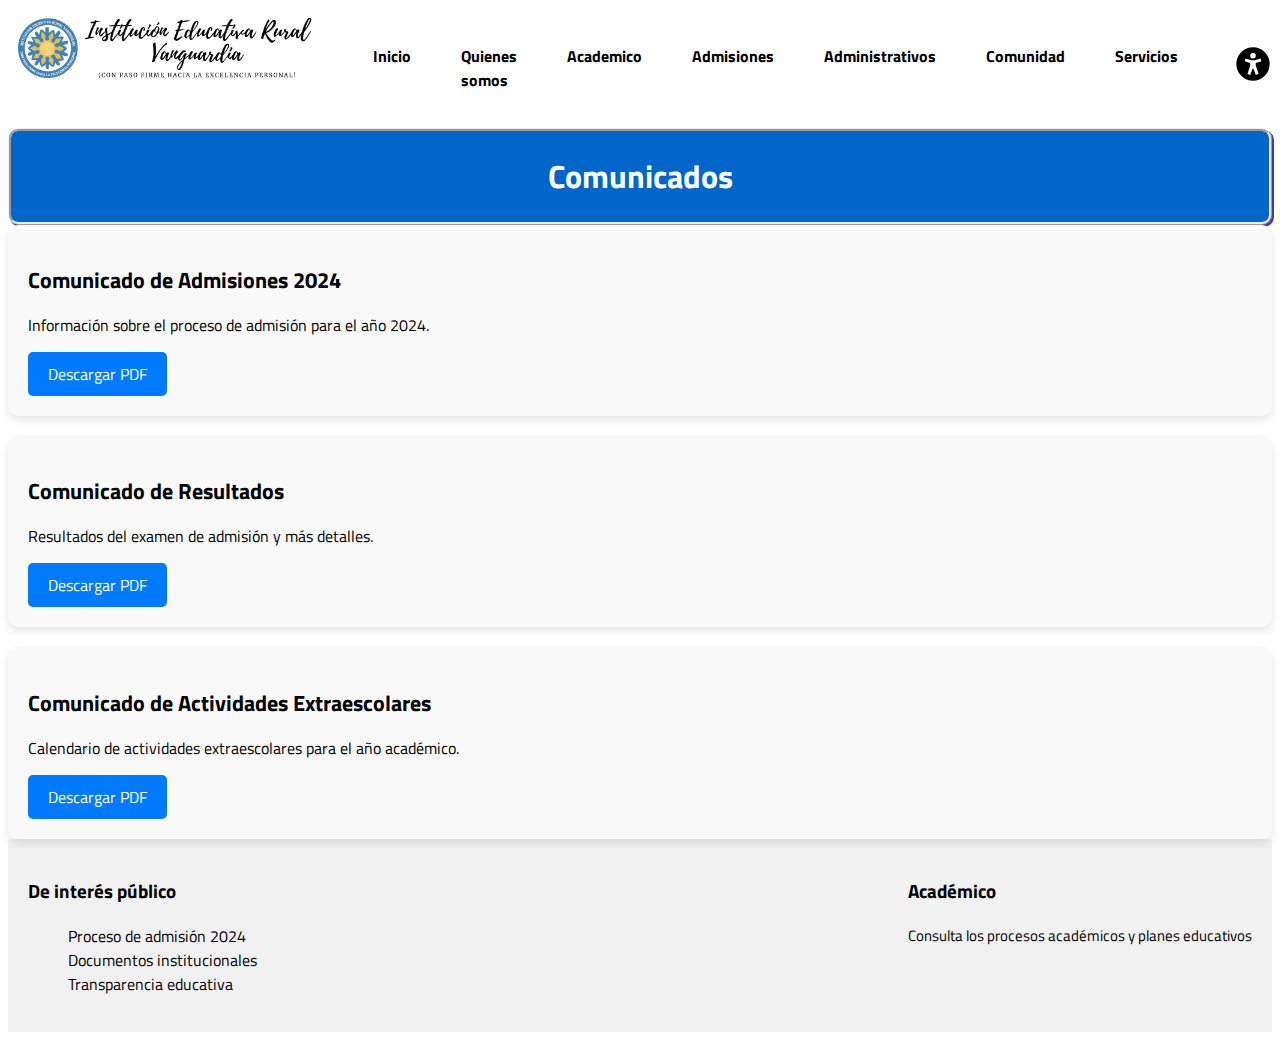
<file: project/administrativos/Comunicados.html>
<!DOCTYPE html>
<head>
    <link rel="stylesheet" href="../estilos.css">
    <meta charset="UTF-8">
    <meta name="viewport" content="width=device-width, initial-scale=1.0">
    <title>Institución Educativa Rural Vanguardia -Comunicados</title>
</head>
<body>
    <nav>
        <a href="../Index.html"><img src="../imagenes/Institución-Educativa-Rural-Vanguardia-2.png" alt="Logo de la Institución Educativa Rural Vanguardia"></a>
    <ul >
        <li><a href="../Index.html">Inicio</a></li>
        <li><a href="">Quienes somos</a>
        <ul class="sub-indice">
           <li><a href="../informacionInstitucional/mision_vision.html">Misión y visión</a></li>
           <li><a href="">Historia</a></li> 
           <li><a href="../informacionInstitucional/Principios.html">Principios Institucionales</a></li> 
           <li><a href="">Información del colegio</a>
            <ul class="sub-indice2">
             <li><a href="../informacionInstitucional/simbolos.html">Simbolos</a></li>
             <li><a href="../informacionInstitucional/sedes.html">Sedes</a></li>
           </ul> 
           </li> 
        </ul>
        </li>
        <li><a href="">Academico</a>
            <ul class="sub-indice">
            <li><a href="../academicos/Manual_convivencia.html">Manual de convivencia</a></li>
            <li><a href="../academicos/PEI.html">PEI</a></li> 
            <li><a href="../academicos/Plan-estudios.html">Plan de estudios</a></li>
            <li><a href="../academicos/Proyectos.html">Proyectos</a></li>
            <li><a href="../academicos/periodicoinstitucional.html">Periodico Institucional</a></li>
            </ul>  
        </li>
        <li><a href="">Admisiones</a></li>
        <li><a href="">Administrativos</a>
            <ul class="sub-indice">
            <li><a href="../administrativos/Resoluciones.html">Resoluciones</a></li>
            <li><a href="../administrativos/Comunicados.html">Comunicados</a></li> 
            <li><a href="../administrativos/Transparencia.html">Transparencia</a></li> 
            <li><a href="">SAC(Sistema de Atención al Ciudadano)</a></li>
            </ul>
        </li>
        <li><a href="">Comunidad</a></li>
        <li><a href="">Servicios</a></li>
        <li><a href="../Login.html"><img src="../imagenes/Icons/IconLogin.svg" alt="Icono de inicio de sesión" class="icon_login"></a></li>
    </ul>
    </nav>
<header><h1> Comunicados</h1></header>
<main class="main_comunicaciones">
    <section class="bloque-comunicacion">
        <h2 class="titulo-comunicacion">Comunicado de Admisiones 2024</h2>
        <p class="descripcion-comunicacion">Información sobre el proceso de admisión para el año 2024.</p>
        <a href="../documentos/Comunicado3_ mayo 4.pdf" class="btn-pdf" target="_blank">Descargar PDF</a>
    </section>

    <section class="bloque-comunicacion">
        <h2 class="titulo-comunicacion">Comunicado de Resultados</h2>
        <p class="descripcion-comunicacion">Resultados del examen de admisión y más detalles.</p>
        <a href="../documentos/Cuentos que cuidan .pdf" class="btn-pdf" target="_blank">Descargar PDF</a>
    </section>

    <section class="bloque-comunicacion">
        <h2 class="titulo-comunicacion">Comunicado de Actividades Extraescolares</h2>
        <p class="descripcion-comunicacion">Calendario de actividades extraescolares para el año académico.</p>
        <a href="../documentos/Comunicado3_ mayo 4.pdf" class="btn-pdf" target="_blank">Descargar PDF</a>
    </section>
</main>

<footer>
    <div class="footer-content">
        <div class="interes-publico">
            <h3>De interés público</h3>
            <ul>
                <li><a href="#">Proceso de admisión 2024</a></li>
                <li><a href="#">Documentos institucionales</a></li>
                <li><a href="#">Transparencia educativa</a></li>
            </ul>
        </div>
        <div class="academico">
            <h3>Académico</h3>
            <p><a href="#">Consulta los procesos académicos y planes educativos</a></p>
        </div>
    </div>
</footer>
<script src="../scrips.js"></script>
</body>
</html>
</file>
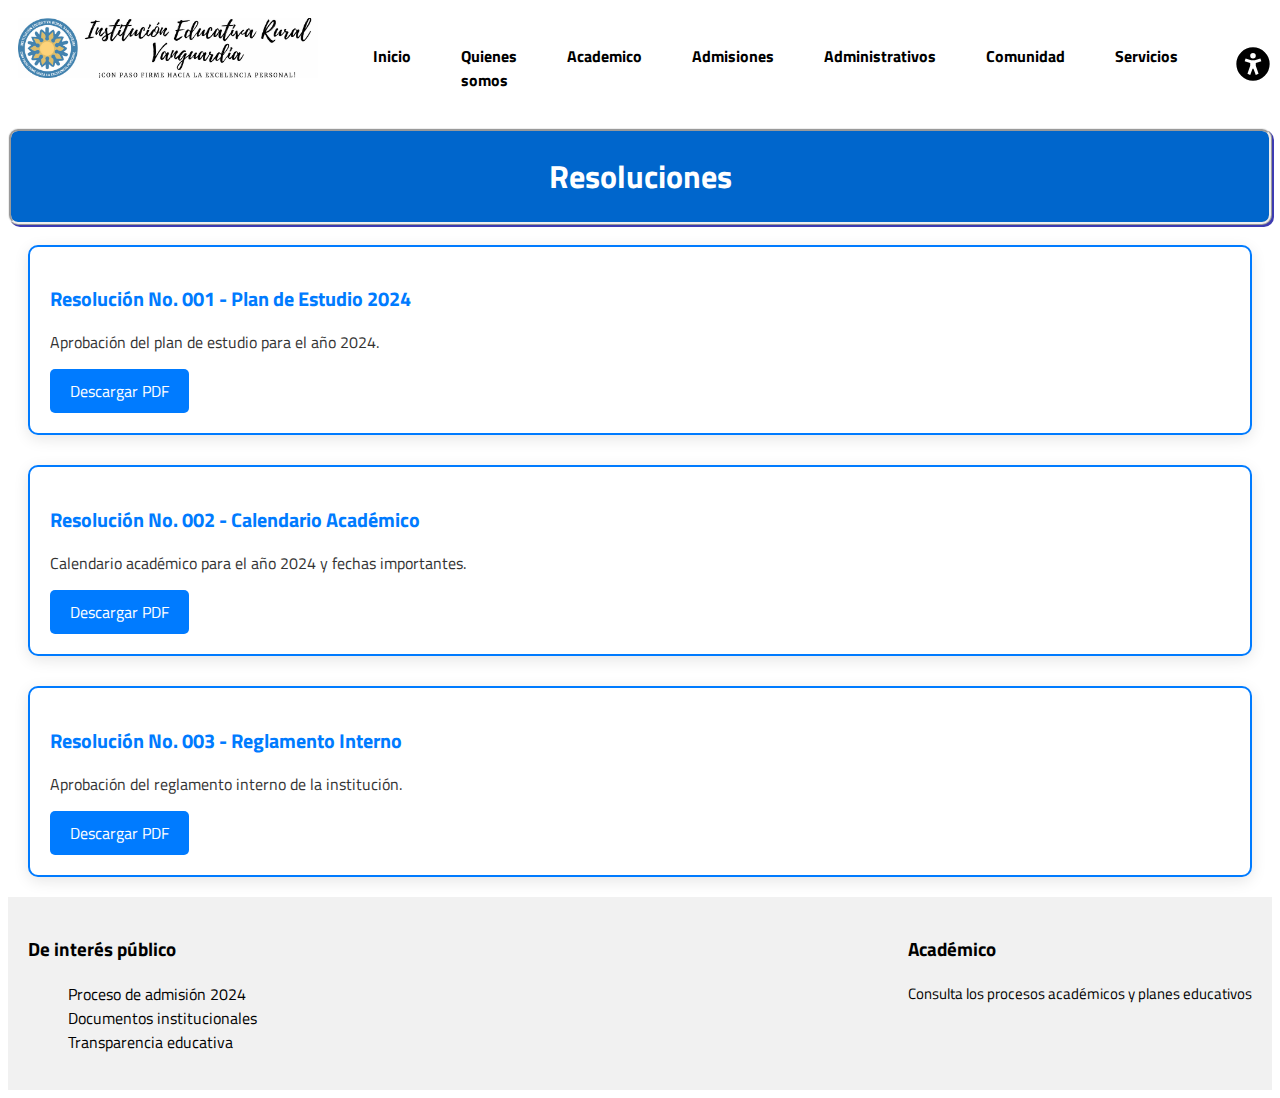
<file: project/administrativos/Resoluciones.html>
<!DOCTYPE html>
<head>
    <link rel="stylesheet" href="../estilos.css">
    <meta charset="UTF-8">
    <meta name="viewport" content="width=device-width, initial-scale=1.0">
    <title>Institución Educativa Rural Vanguardia -Resoluciones</title>
</head>
<body>
    <nav>
        <a href="../Index.html"><img src="../imagenes/Institución-Educativa-Rural-Vanguardia-2.png" alt="Logo de la Institución Educativa Rural Vanguardia"></a>
    <ul >
        <li><a href="../Index.html">Inicio</a></li>
        <li><a href="">Quienes somos</a>
        <ul class="sub-indice">
           <li><a href="../informacionInstitucional/mision_vision.html">Misión y visión</a></li>
           <li><a href="">Historia</a></li> 
           <li><a href="../informacionInstitucional/Principios.html">Principios Institucionales</a></li> 
           <li><a href="">Información del colegio</a>
            <ul class="sub-indice2">
             <li><a href="../informacionInstitucional/simbolos.html">Simbolos</a></li>
             <li><a href="../informacionInstitucional/sedes.html">Sedes</a></li>
           </ul> 
           </li> 
        </ul>
        </li>
        <li><a href="">Academico</a>
            <ul class="sub-indice">
            <li><a href="../academicos/Manual_convivencia.html">Manual de convivencia</a></li>
            <li><a href="../academicos/PEI.html">PEI</a></li> 
            <li><a href="../academicos/Plan-estudios.html">Plan de estudios</a></li>
            <li><a href="../academicos/Proyectos.html">Proyectos</a></li>
            <li><a href="../academicos/periodicoinstitucional.html">Periodico Institucional</a></li>
            </ul>  
        </li>
        <li><a href="">Admisiones</a></li>
        <li><a href="">Administrativos</a>
            <ul class="sub-indice">
            <li><a href="">Resoluciones</a></li>
            <li><a href="">Comunicados</a></li> 
            <li><a href="">Transparencia</a></li> 
            <li><a href="">SAC(Sistema de Atención al Ciudadano)</a></li>
            </ul>
        </li>
        <li><a href="">Comunidad</a></li>
        <li><a href="">Servicios</a></li>
        <li><a href="../Login.html"><img src="../imagenes/Icons/IconLogin.svg" alt="Icono de inicio de sesión" class="icon_login"></a></li>
    </ul>
    </nav>
<header><h1>Resoluciones </h1></header>
<main class="main-resoluciones">
    <section class="tarjeta-resolucion">
        <h2 class="titulo-resolucion">Resolución No. 001 - Plan de Estudio 2024</h2>
        <p class="descripcion-resolucion">Aprobación del plan de estudio para el año 2024.</p>
        <a href="../documentos/14. Resolución Superior No. 014 de 2023.pdf" class="btn-pdf" target="_blank">Descargar PDF</a>
    </section>

    <section class="tarjeta-resolucion">
        <h2 class="titulo-resolucion">Resolución No. 002 - Calendario Académico</h2>
        <p class="descripcion-resolucion">Calendario académico para el año 2024 y fechas importantes.</p>
        <a href="../documentos/Cuentos que cuidan .pdf" class="btn-pdf" target="_blank">Descargar PDF</a>
    </section>

    <section class="tarjeta-resolucion">
        <h2 class="titulo-resolucion">Resolución No. 003 - Reglamento Interno</h2>
        <p class="descripcion-resolucion">Aprobación del reglamento interno de la institución.</p>
        <a href="../documentos/14. Resolución Superior No. 014 de 2023.pdf" class="btn-pdf" target="_blank">Descargar PDF</a>
    </section>
</main>

<footer>
    <div class="footer-content">
        <div class="interes-publico">
            <h3>De interés público</h3>
            <ul>
                <li><a href="#">Proceso de admisión 2024</a></li>
                <li><a href="#">Documentos institucionales</a></li>
                <li><a href="#">Transparencia educativa</a></li>
            </ul>
        </div>
        <div class="academico">
            <h3>Académico</h3>
            <p><a href="#">Consulta los procesos académicos y planes educativos</a></p>
        </div>
    </div>
</footer>
<script src="../scrips.js"></script>
</body>
</html>
</file>
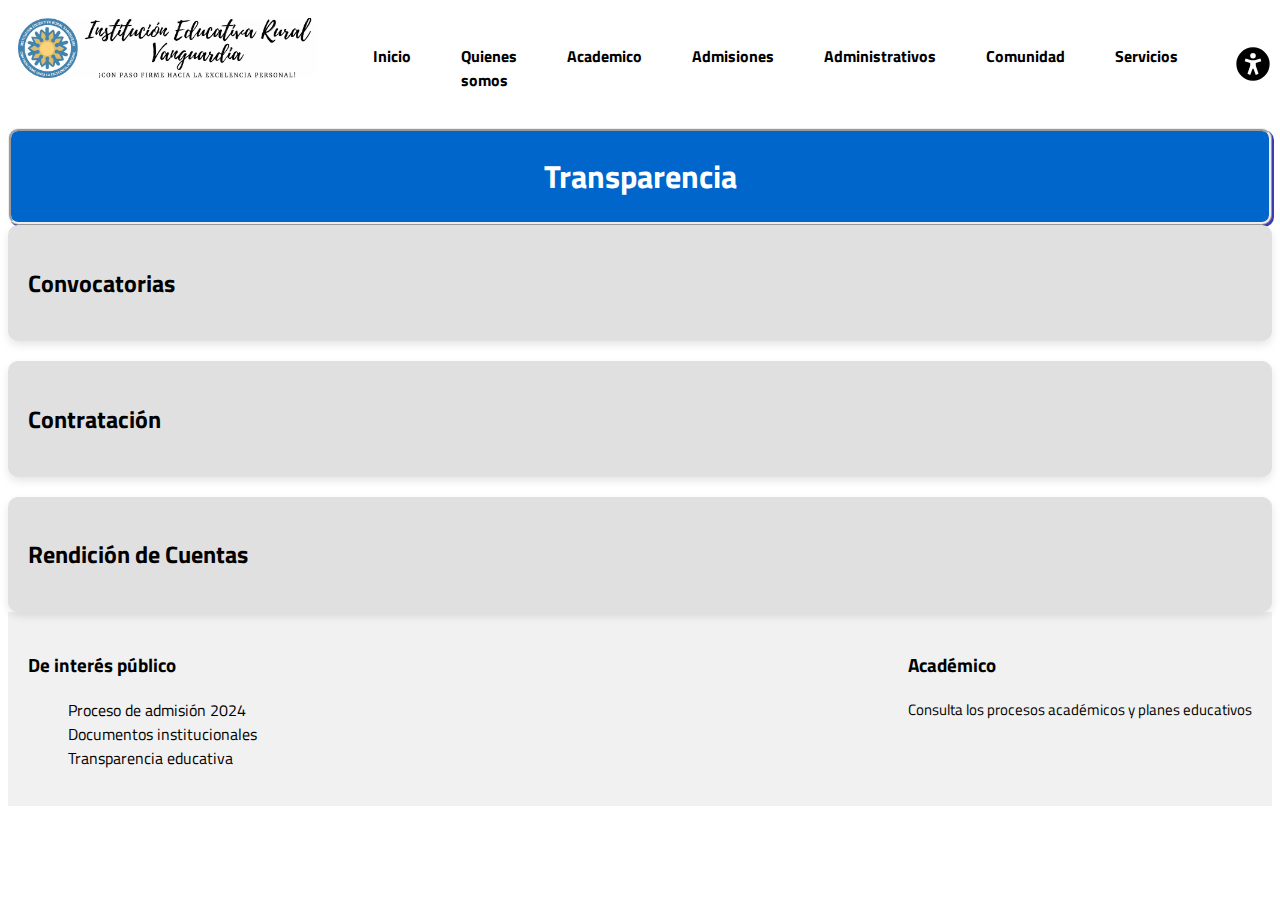
<file: project/administrativos/Transparencia.html>
<!DOCTYPE html>
<head>
    <link rel="stylesheet" href="../estilos.css">
    <meta charset="UTF-8">
    <meta name="viewport" content="width=device-width, initial-scale=1.0">
    <title>Institución Educativa Rural Vanguardia - Transparencia</title>
</head>
<body>
    <nav>
        <a href="../Index.html"><img src="../imagenes/Institución-Educativa-Rural-Vanguardia-2.png" alt="Logo de la Institución Educativa Rural Vanguardia"></a>
        <ul>
            <li><a href="../Index.html">Inicio</a></li>
            <li><a href="">Quienes somos</a>
                <ul class="sub-indice">
                    <li><a href="../informacionInstitucional/mision_vision.html">Misión y visión</a></li>
                    <li><a href="">Historia</a></li> 
                    <li><a href="../informacionInstitucional/Principios.html">Principios Institucionales</a></li> 
                    <li><a href="">Información del colegio</a>
                        <ul class="sub-indice2">
                            <li><a href="../informacionInstitucional/simbolos.html">Simbolos</a></li>
                            <li><a href="../informacionInstitucional/sedes.html">Sedes</a></li>
                        </ul> 
                    </li> 
                </ul>
            </li>
            <li><a href="">Academico</a>
                <ul class="sub-indice">
                    <li><a href="../academicos/Manual_convivencia.html">Manual de convivencia</a></li>
                    <li><a href="../academicos/PEI.html">PEI</a></li> 
                    <li><a href="../academicos/Plan-estudios.html">Plan de estudios</a></li>
                    <li><a href="../academicos/Proyectos.html">Proyectos</a></li>
                    <li><a href="../academicos/periodicoinstitucional.html">Periodico Institucional</a></li>
                </ul>  
            </li>
            <li><a href="">Admisiones</a></li>
            <li><a href="">Administrativos</a>
                <ul class="sub-indice">
                    <li><a href="">Resoluciones</a></li>
                    <li><a href="">Comunicados</a></li> 
                    <li><a href="">Transparencia</a></li> 
                    <li><a href="">SAC(Sistema de Atención al Ciudadano)</a></li>
                </ul>
            </li>
            <li><a href="">Comunidad</a></li>
            <li><a href="">Servicios</a></li>
            <li><a href="../Login.html"><img src="../imagenes/Icons/IconLogin.svg" alt="Icono de inicio de sesión" class="icon_login"></a></li>
        </ul>
    </nav>
    <header><h1> Transparencia </h1></header>
    <main class="main_transparencia">
        <section class="bloque">
            <h2 class="titulo-bloque" data-bloque="convocatorias">Convocatorias</h2>
            <div class="contenido-bloque" id="convocatorias">
                <ul>
                    <li>Convocatoria 2023</li>
                    <li>Convocatoria 2022</li>
                    <li>Convocatoria 2021</li>
                </ul>
            </div>
        </section>

        <section class="bloque">
            <h2 class="titulo-bloque" data-bloque="contratacion">Contratación</h2>
            <div class="contenido-bloque" id="contratacion">
                <ul>
                    <li>Contratación 2023</li>
                    <li>Contratación 2022</li>
                    <li>Contratación 2021</li>
                </ul>
            </div>
        </section>

        <section class="bloque">
            <h2 class="titulo-bloque" data-bloque="rendicion">Rendición de Cuentas</h2>
            <div class="contenido-bloque" id="rendicion">
                <ul>
                    <li>Rendición 2023</li>
                    <li>Rendición 2022</li>
                    <li>Rendición 2021</li>
                </ul>
            </div>
        </section>
    </main>
    <footer>
        <div class="footer-content">
            <div class="interes-publico">
                <h3>De interés público</h3>
                <ul>
                    <li><a href="#">Proceso de admisión 2024</a></li>
                    <li><a href="#">Documentos institucionales</a></li>
                    <li><a href="#">Transparencia educativa</a></li>
                </ul>
            </div>
            <div class="academico">
                <h3>Académico</h3>
                <p><a href="#">Consulta los procesos académicos y planes educativos</a></p>
            </div>
        </div>
    </footer>
    <script src="../bloques.js"></script>
</body>
</html>
</file>
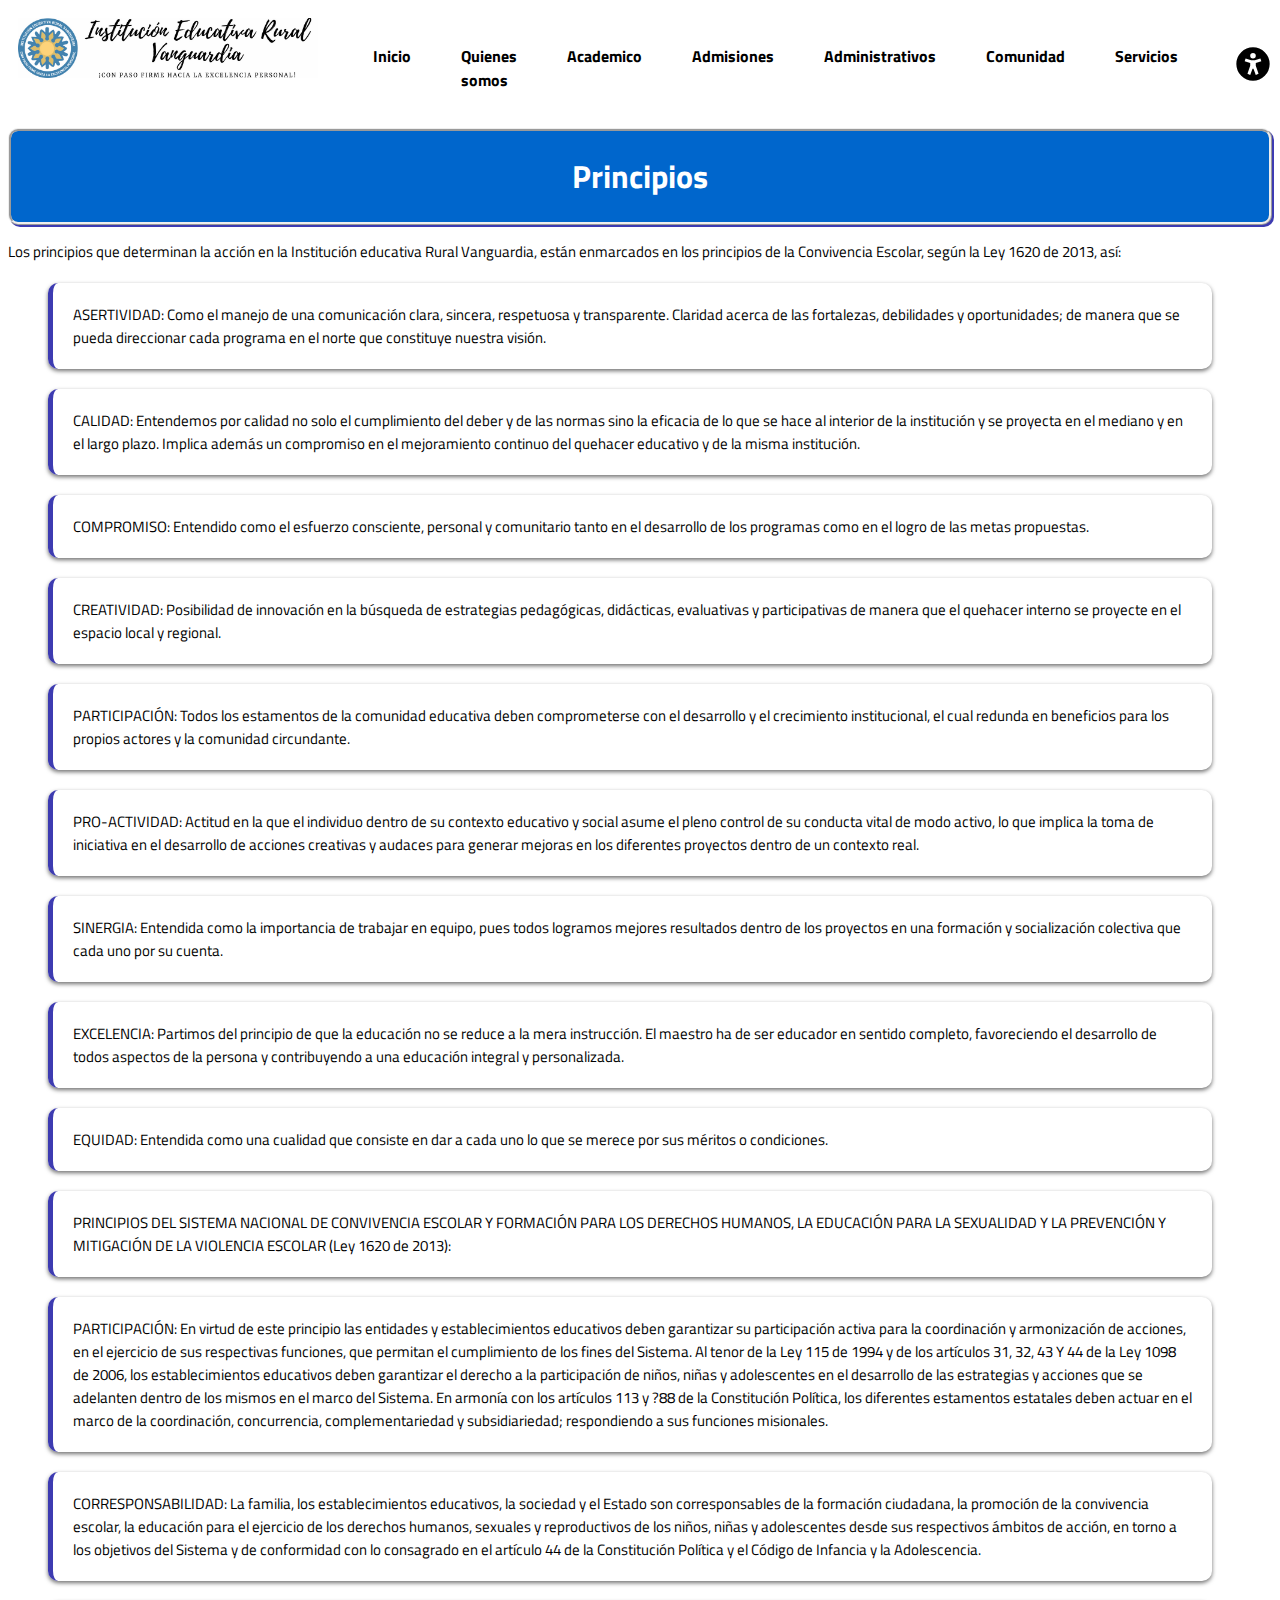
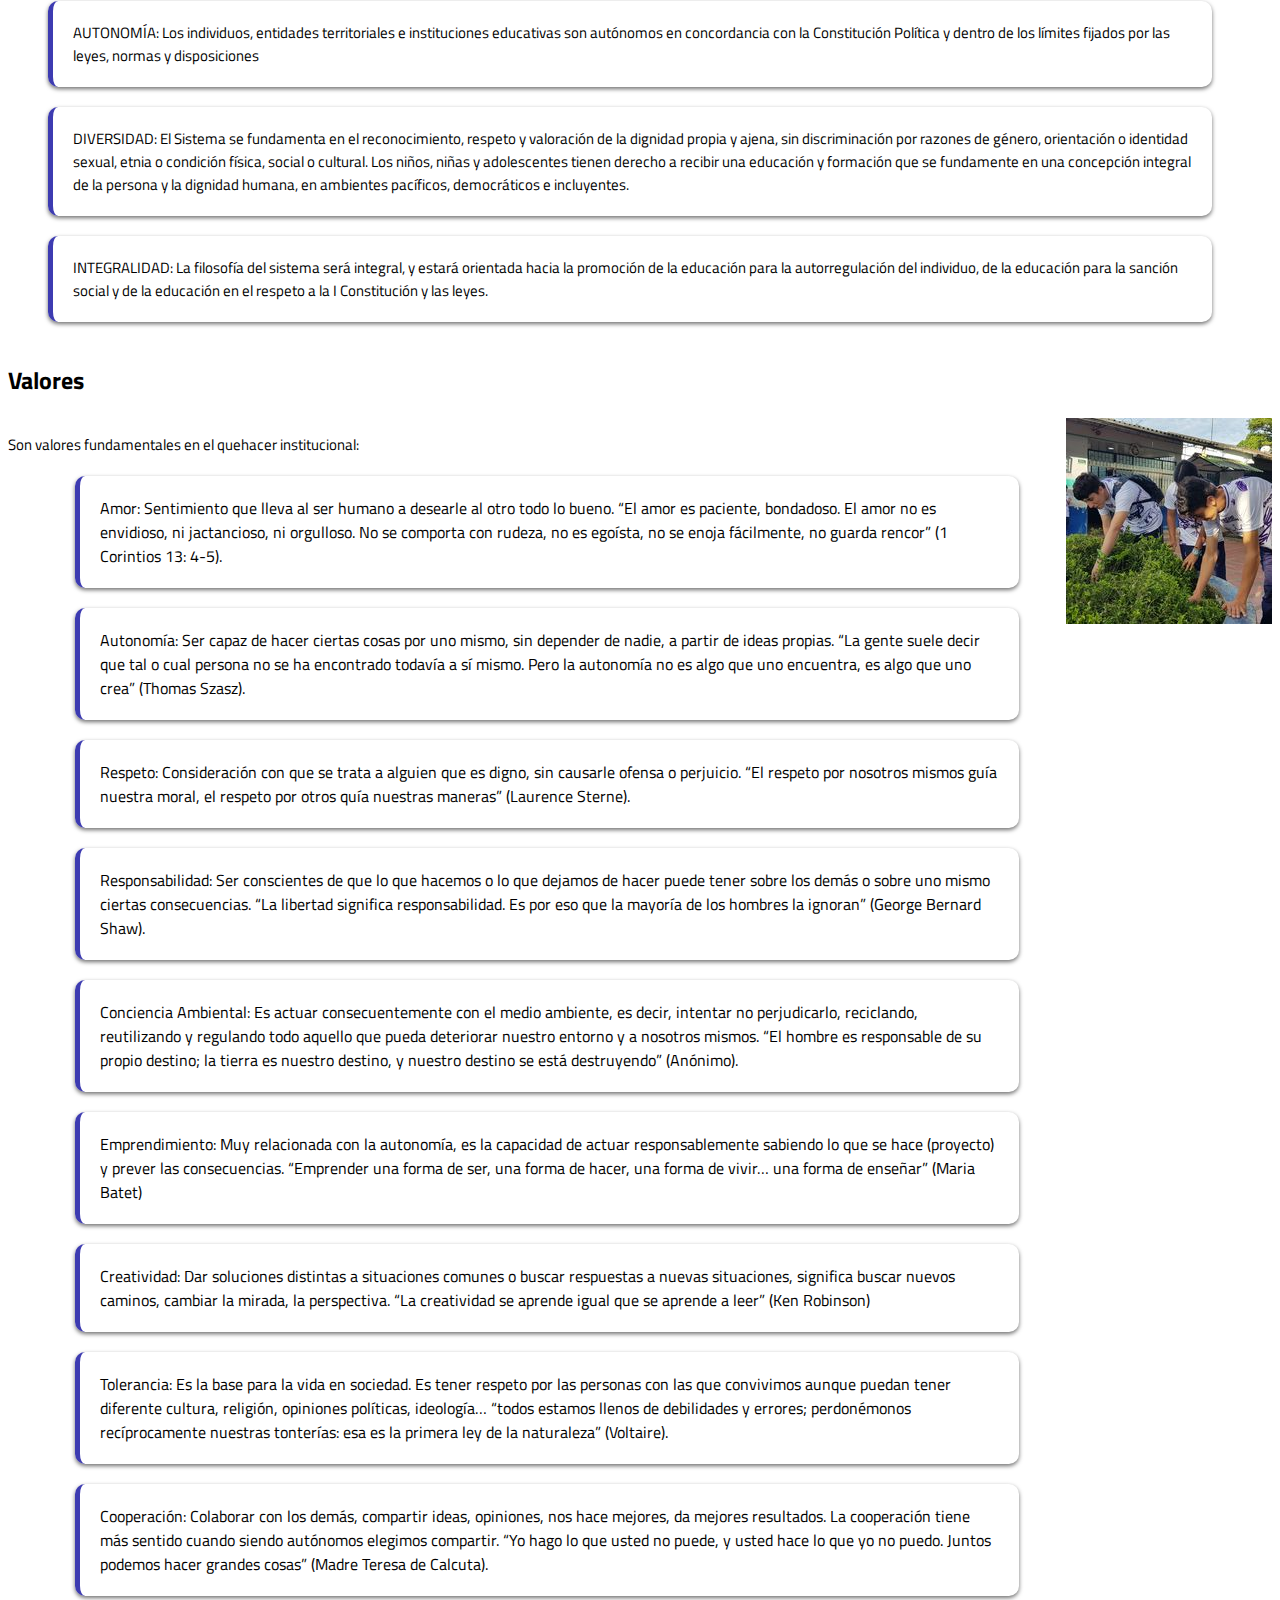
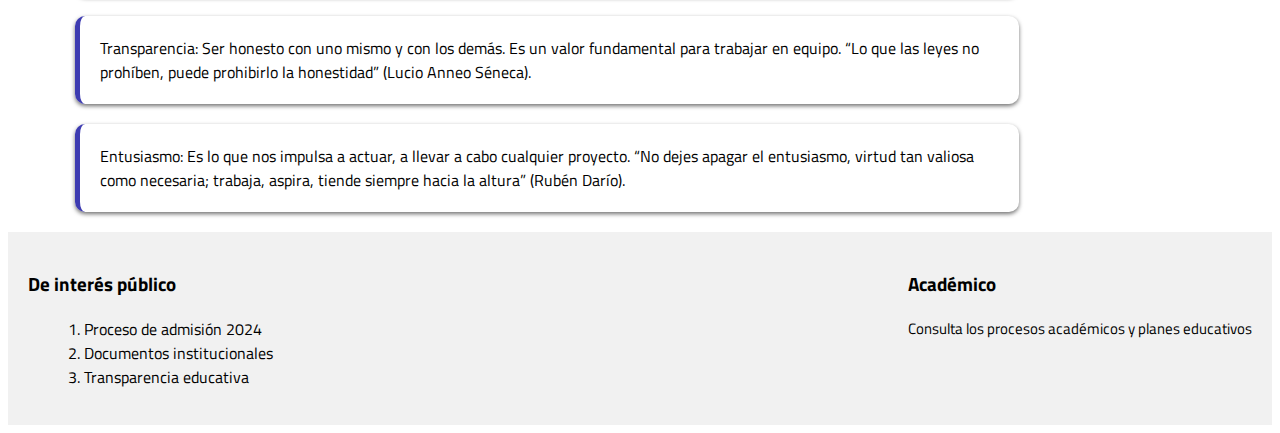
<file: project/informacionInstitucional/Principios.html>
<!DOCTYPE html>
<html lang="es">
<head>
    <meta charset="UTF-8">
    <meta name="viewport" content="width=device-width, initial-scale=1.0">
    <title>Principios y Valores Institucionales</title>
    <link rel="stylesheet" href="../estilos.css">
</head>
<body>
    <nav>
        <a href="../Index.html"><img src="../imagenes/Institución-Educativa-Rural-Vanguardia-2.png" alt="Logo de la Institución Educativa Rural Vanguardia"></a>
    <ul >
        <li><a href="../Index.html">Inicio</a></li>
        <li><a href="">Quienes somos</a>
        <ul class="sub-indice">
           <li><a href="../informacionInstitucional/mision_vision.html">Misión y visión</a></li>
           <li><a href="">Historia</a></li> 
           <li><a href="../informacionInstitucional/Principios.html">Principios Institucionales</a></li> 
           <li><a href="">Información del colegio</a>
            <ul class="sub-indice2">
             <li><a href="../informacionInstitucional/simbolos.html">Simbolos</a></li>
             <li><a href="../informacionInstitucional/sedes.html">Sedes</a></li>
           </ul> 
           </li> 
        </ul>
        </li>
        <li><a href="">Academico</a>
            <ul class="sub-indice">
            <li><a href="../academicos/Manual_convivencia.html">Manual de convivencia</a></li>
            <li><a href="../academicos/PEI.html">PEI</a></li> 
            <li><a href="../academicos/Plan-estudios.html">Plan de estudios</a></li>
            </ul>  
        </li>
        <li><a href="">Admisiones</a></li>
        <li><a href="">Administrativos</a>
            <ul class="sub-indice">
            <li><a href="">Resoluciones</a></li>
            <li><a href="">Comunicados</a></li> 
            <li><a href="">Transparencia</a></li> 
            <li><a href="">SAC(Sistema de Atención al Ciudadano)</a></li>
            </ul>
        </li>
        <li><a href="">Comunidad</a></li>
        <li><a href="">Servicios</a></li>
        <li><a href="../Login.html"><img src="../imagenes/Icons/IconLogin.svg" alt="Icono de inicio de sesión" class="icon_login"></a></li>
    </ul>
    </nav>
    <header>   <h1 class="titulo-principal">Principios</h1>
    </header>

    <main>
        <section class="contenedor-principal">
         
	    <div class="texto-e-imagen">
	    	<div class="texto">
            		<p>Los principios que determinan la acción en la Institución educativa Rural Vanguardia, están enmarcados en los principios de la Convivencia Escolar, según la Ley 1620 de 2013, así: 
</p>
			<p class="descripcion-principal">
			ASERTIVIDAD: Como el manejo de una comunicación clara, sincera, respetuosa y transparente.  Claridad acerca de las fortalezas, debilidades y oportunidades; de manera que se pueda direccionar cada programa en el norte que constituye nuestra visión.
</p>
			<p class="descripcion-principal">
			CALIDAD: Entendemos por calidad no solo el cumplimiento del deber y de las normas sino la eficacia de lo que se hace al interior de la institución y se proyecta en el mediano y en el largo plazo.  Implica además un compromiso en el mejoramiento continuo del quehacer educativo y de la misma institución.
</p>
			<p class="descripcion-principal">
			COMPROMISO: Entendido como el esfuerzo consciente, personal y comunitario tanto en el desarrollo de los programas como en el logro de las metas propuestas.
</p>
			<p class="descripcion-principal">
			CREATIVIDAD: Posibilidad de innovación en la búsqueda de estrategias pedagógicas, didácticas, evaluativas y participativas de manera que el quehacer interno se proyecte en el espacio local y regional.
</p>
			<p class="descripcion-principal">
			PARTICIPACIÓN: Todos los estamentos de la comunidad educativa deben comprometerse con el desarrollo y el crecimiento institucional, el cual redunda en beneficios para los propios actores y la comunidad circundante.
</p>
			<p class="descripcion-principal">
			PRO-ACTIVIDAD: Actitud en la que el individuo dentro de su contexto educativo y social asume el pleno control de su conducta vital de modo activo, lo que implica la toma de iniciativa en el desarrollo de acciones  creativas y audaces para generar mejoras en los diferentes proyectos dentro de un contexto real.
</p>
			<p class="descripcion-principal">
			SINERGIA: Entendida como la importancia de trabajar en equipo, pues todos logramos mejores resultados dentro de los proyectos en una formación y socialización colectiva que cada uno por su cuenta.
</p>
			<p class="descripcion-principal">
			EXCELENCIA: Partimos del principio de que la educación no se reduce a la mera instrucción.  El maestro ha de ser educador en sentido completo, favoreciendo el desarrollo de todos aspectos de la persona y contribuyendo a una educación integral y personalizada.
</p>
			<p class="descripcion-principal">
			EQUIDAD: Entendida como una cualidad que consiste en dar a cada uno lo que se merece por sus méritos o condiciones.
</p>
			<p class="descripcion-principal">
			PRINCIPIOS DEL SISTEMA NACIONAL DE CONVIVENCIA ESCOLAR Y FORMACIÓN PARA LOS DERECHOS HUMANOS, LA EDUCACIÓN PARA LA SEXUALIDAD Y LA PREVENCIÓN Y MITIGACIÓN DE LA VIOLENCIA ESCOLAR (Ley 1620 de 2013):
</p>
			<p class="descripcion-principal">
			PARTICIPACIÓN: En virtud de este principio las entidades y establecimientos educativos deben garantizar su participación activa para la coordinación y armonización de acciones, en el ejercicio de sus respectivas funciones, que permitan el cumplimiento de los fines del Sistema. Al tenor de la Ley 115 de 1994 y de los artículos 31, 32, 43 Y 44 de la Ley 1098 de 2006, los establecimientos educativos deben garantizar el derecho a la participación de niños, niñas y adolescentes en el desarrollo de las estrategias y acciones que se adelanten dentro de los mismos en el marco del Sistema. En armonía con los artículos 113 y ?88 de la Constitución Política, los diferentes estamentos estatales deben actuar en el marco de la coordinación, concurrencia, complementariedad y subsidiariedad; respondiendo a sus funciones misionales.
</p>
			<p class="descripcion-principal">
			CORRESPONSABILIDAD: La familia, los establecimientos educativos, la sociedad y el Estado son corresponsables de la formación ciudadana, la promoción de la convivencia escolar, la educación para el ejercicio de los derechos humanos, sexuales y reproductivos de los niños, niñas y adolescentes desde sus respectivos ámbitos de acción, en torno a los objetivos del Sistema y de conformidad con lo consagrado en el artículo 44 de la Constitución Política y el Código de Infancia y la Adolescencia.
</p>
			<p class="descripcion-principal">
			AUTONOMÍA: Los individuos, entidades territoriales e instituciones educativas son autónomos en concordancia con la Constitución Política y dentro de los límites fijados por las leyes, normas y disposiciones
</p>
			<p class="descripcion-principal">
			DIVERSIDAD: El Sistema se fundamenta en el reconocimiento, respeto y valoración de la dignidad propia y ajena, sin discriminación por razones de género, orientación o identidad sexual, etnia o condición física, social o cultural. Los niños, niñas y adolescentes tienen derecho a recibir una educación y formación que se fundamente en una concepción integral de la persona y la dignidad humana, en ambientes pacíficos, democráticos e incluyentes.
</p>
			<p class="descripcion-principal">
			INTEGRALIDAD: La filosofía del sistema será integral, y estará orientada hacia la promoción de la educación para la autorregulación del individuo, de la educación para la sanción social y de la educación en el respeto a la I Constitución y las leyes.</p>
	</div>
        </section>
        <section class="contenedor-principal">
		<h2>Valores</h2>
		<div class="texto-e-imagen">
			<div class="texto">
		<p>Son valores fundamentales en el quehacer institucional:</p>

		<ul>
			<li  class="descripcion-principal">Amor: Sentimiento que lleva al ser humano a desearle al otro todo lo bueno. “El amor es paciente, bondadoso. El amor no es envidioso, ni jactancioso, ni orgulloso. No se comporta con rudeza, no es egoísta, no se enoja fácilmente, no guarda rencor” (1 Corintios 13: 4-5).</li>
			<li class="descripcion-principal">Autonomía: Ser capaz de hacer ciertas cosas por uno mismo, sin depender de nadie, a partir de ideas propias. “La gente suele decir que tal o cual persona no se ha encontrado todavía a sí mismo. Pero la autonomía no es algo que uno encuentra, es algo que uno crea” (Thomas Szasz).</li>
			<li class="descripcion-principal">Respeto: Consideración con que se trata a alguien que es digno, sin causarle ofensa o perjuicio. “El respeto por nosotros mismos guía nuestra moral, el respeto por otros quía nuestras maneras” (Laurence Sterne).</li>
			<li class="descripcion-principal">Responsabilidad: Ser conscientes de que lo que hacemos o lo que dejamos de hacer puede tener sobre los demás o sobre uno mismo ciertas consecuencias. “La libertad significa responsabilidad. Es por eso que la mayoría de los hombres la ignoran” (George Bernard Shaw).</li>
			<li class="descripcion-principal">Conciencia Ambiental: Es actuar consecuentemente con el medio ambiente, es decir, intentar no perjudicarlo, reciclando, reutilizando y regulando todo aquello que pueda deteriorar nuestro entorno y a nosotros mismos. “El hombre es responsable de su propio destino; la tierra es nuestro destino, y nuestro destino se está destruyendo” (Anónimo).</li>
			<li class="descripcion-principal">Emprendimiento: Muy relacionada con la autonomía, es la capacidad de actuar responsablemente sabiendo lo que se hace (proyecto) y prever las consecuencias. “Emprender una forma de ser, una forma de hacer, una forma de vivir… una forma de enseñar” (Maria Batet)</li>
			<li class="descripcion-principal">Creatividad: Dar soluciones distintas a situaciones comunes o buscar respuestas a nuevas situaciones, significa buscar nuevos caminos, cambiar la mirada, la perspectiva. “La creatividad se aprende igual que se aprende a leer” (Ken Robinson)</li>
			<li class="descripcion-principal">Tolerancia: Es la base para la vida en sociedad. Es tener respeto por las personas con las que convivimos aunque puedan tener diferente cultura, religión, opiniones políticas, ideología… “todos estamos llenos de debilidades y errores; perdonémonos recíprocamente nuestras tonterías: esa es la primera ley de la naturaleza” (Voltaire).</li>
			<li class="descripcion-principal">Cooperación: Colaborar con los demás, compartir ideas, opiniones, nos hace mejores, da mejores resultados. La cooperación tiene más sentido cuando siendo autónomos elegimos compartir. “Yo hago lo que usted no puede, y usted hace lo que yo no puedo. Juntos podemos hacer grandes cosas” (Madre Teresa de Calcuta).</li>
			<li class="descripcion-principal">Transparencia: Ser honesto con uno mismo y con los demás. Es un valor fundamental para trabajar en equipo. “Lo que las leyes no prohíben, puede prohibirlo la honestidad” (Lucio Anneo Séneca).</li>
			<li class="descripcion-principal">Entusiasmo: Es lo que nos impulsa a actuar, a llevar a cabo cualquier proyecto. “No dejes apagar el entusiasmo, virtud tan valiosa como necesaria; trabaja, aspira, tiende siempre hacia la altura” (Rubén Darío).</li>
		</ul>	
		    </div>
            <img src="../imagenes/Info/principios.jpg" class="imagen-lateral" alt="Estudiantes llevando a cabo sus principios con el ciudado del medio ambiente">
	    </div>
	</section>
	
    </main>

    <footer>
        <div class="footer-content">
            <div class="interes-publico">
                <h3>De interés público</h3>
                <ul>
                    <li>1. Proceso de admisión 2024</li>
                    <li>2. Documentos institucionales</li>
                    <li>3. Transparencia educativa</li>
                </ul>
            </div>
            <div class="academico">
                <h3>Académico</h3>
                <p>Consulta los procesos académicos y planes educativos</p>
            </div>
        </div>
    </footer>
    <script src="../scrips.js"></script>
</body>
</html>
</file>
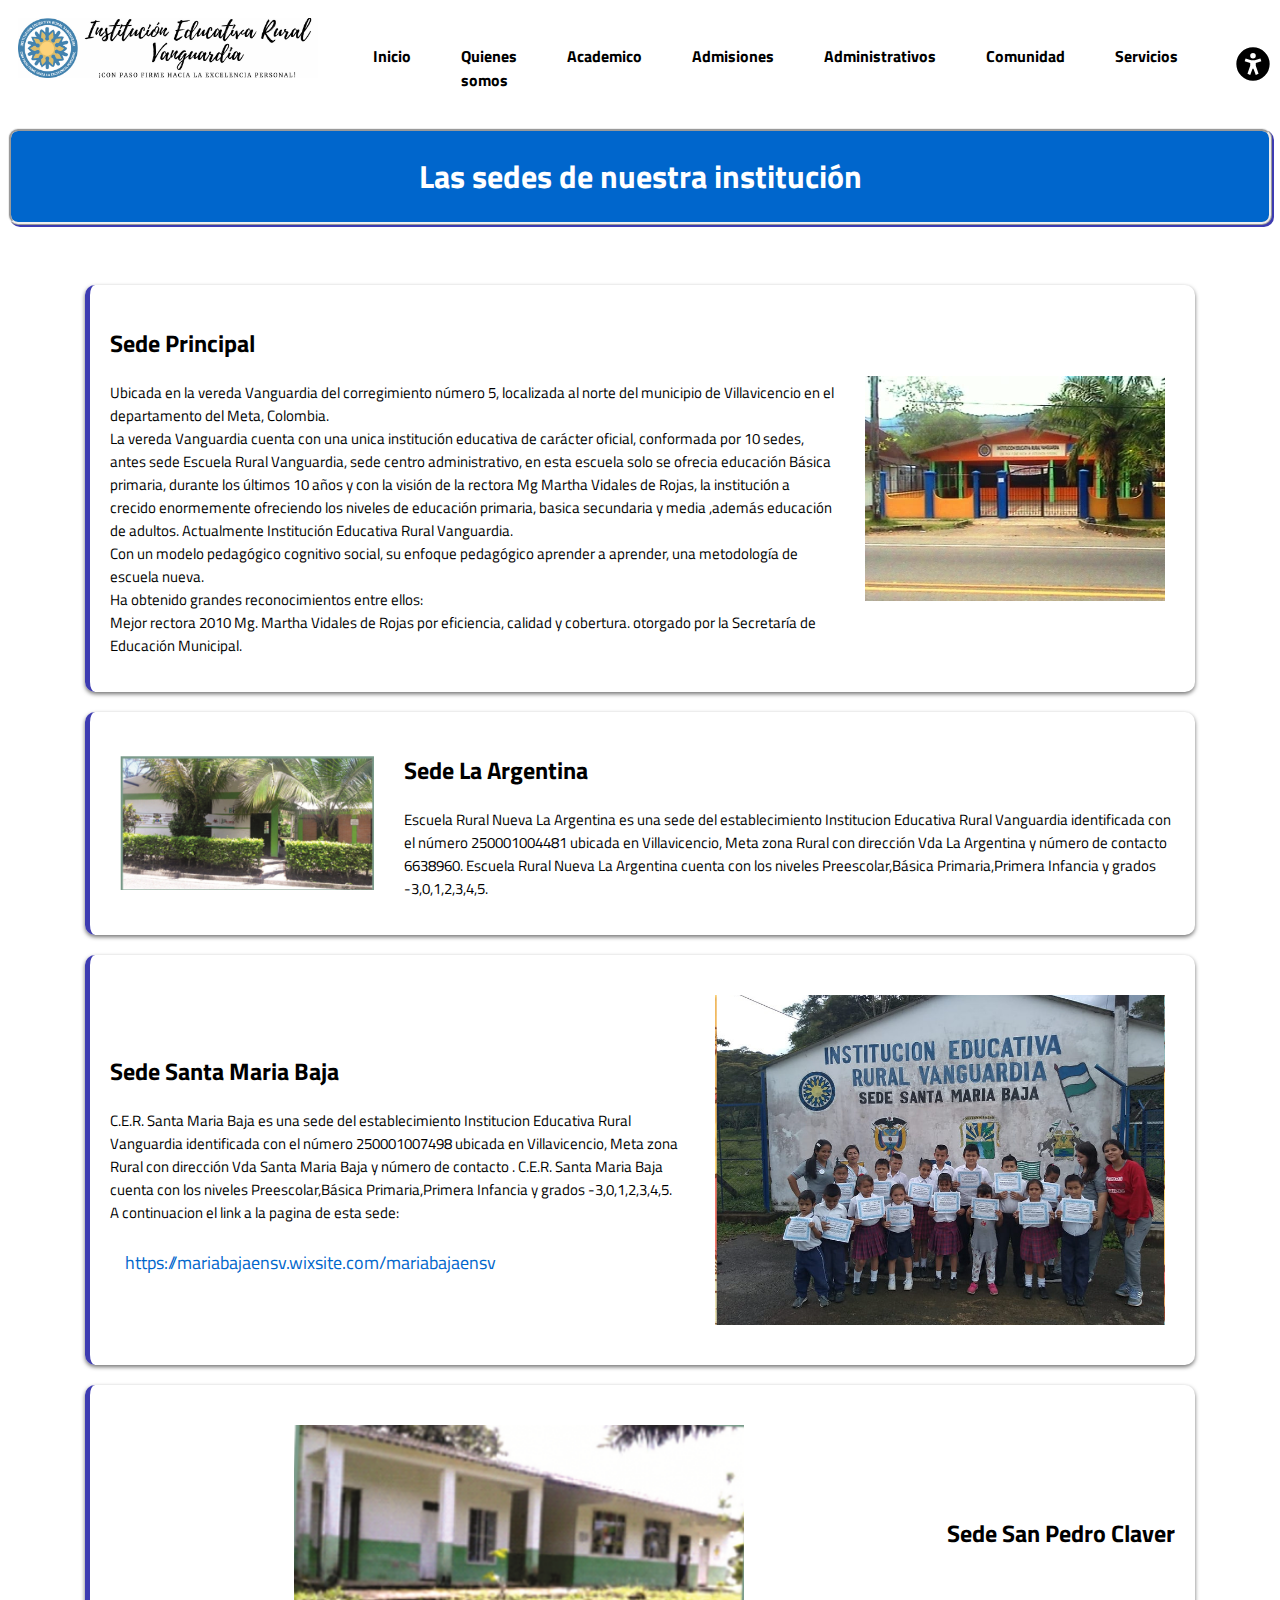
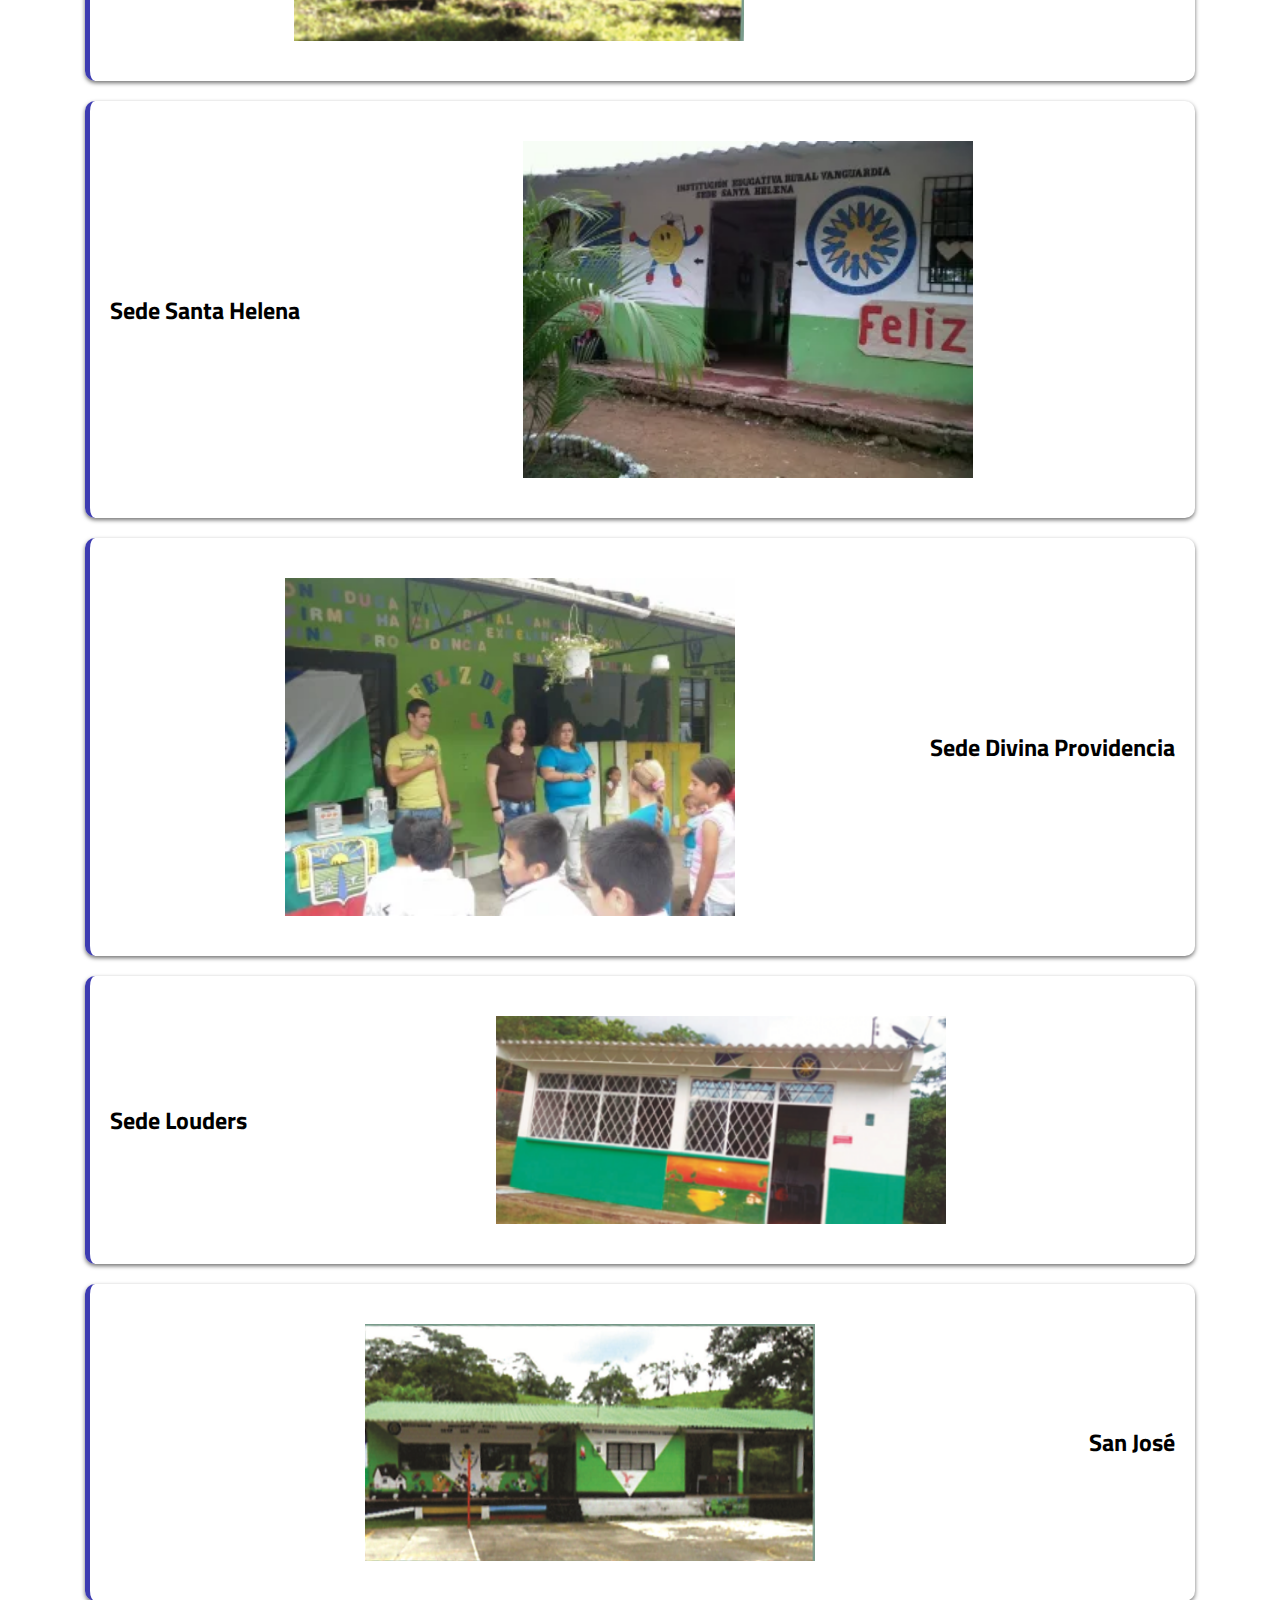
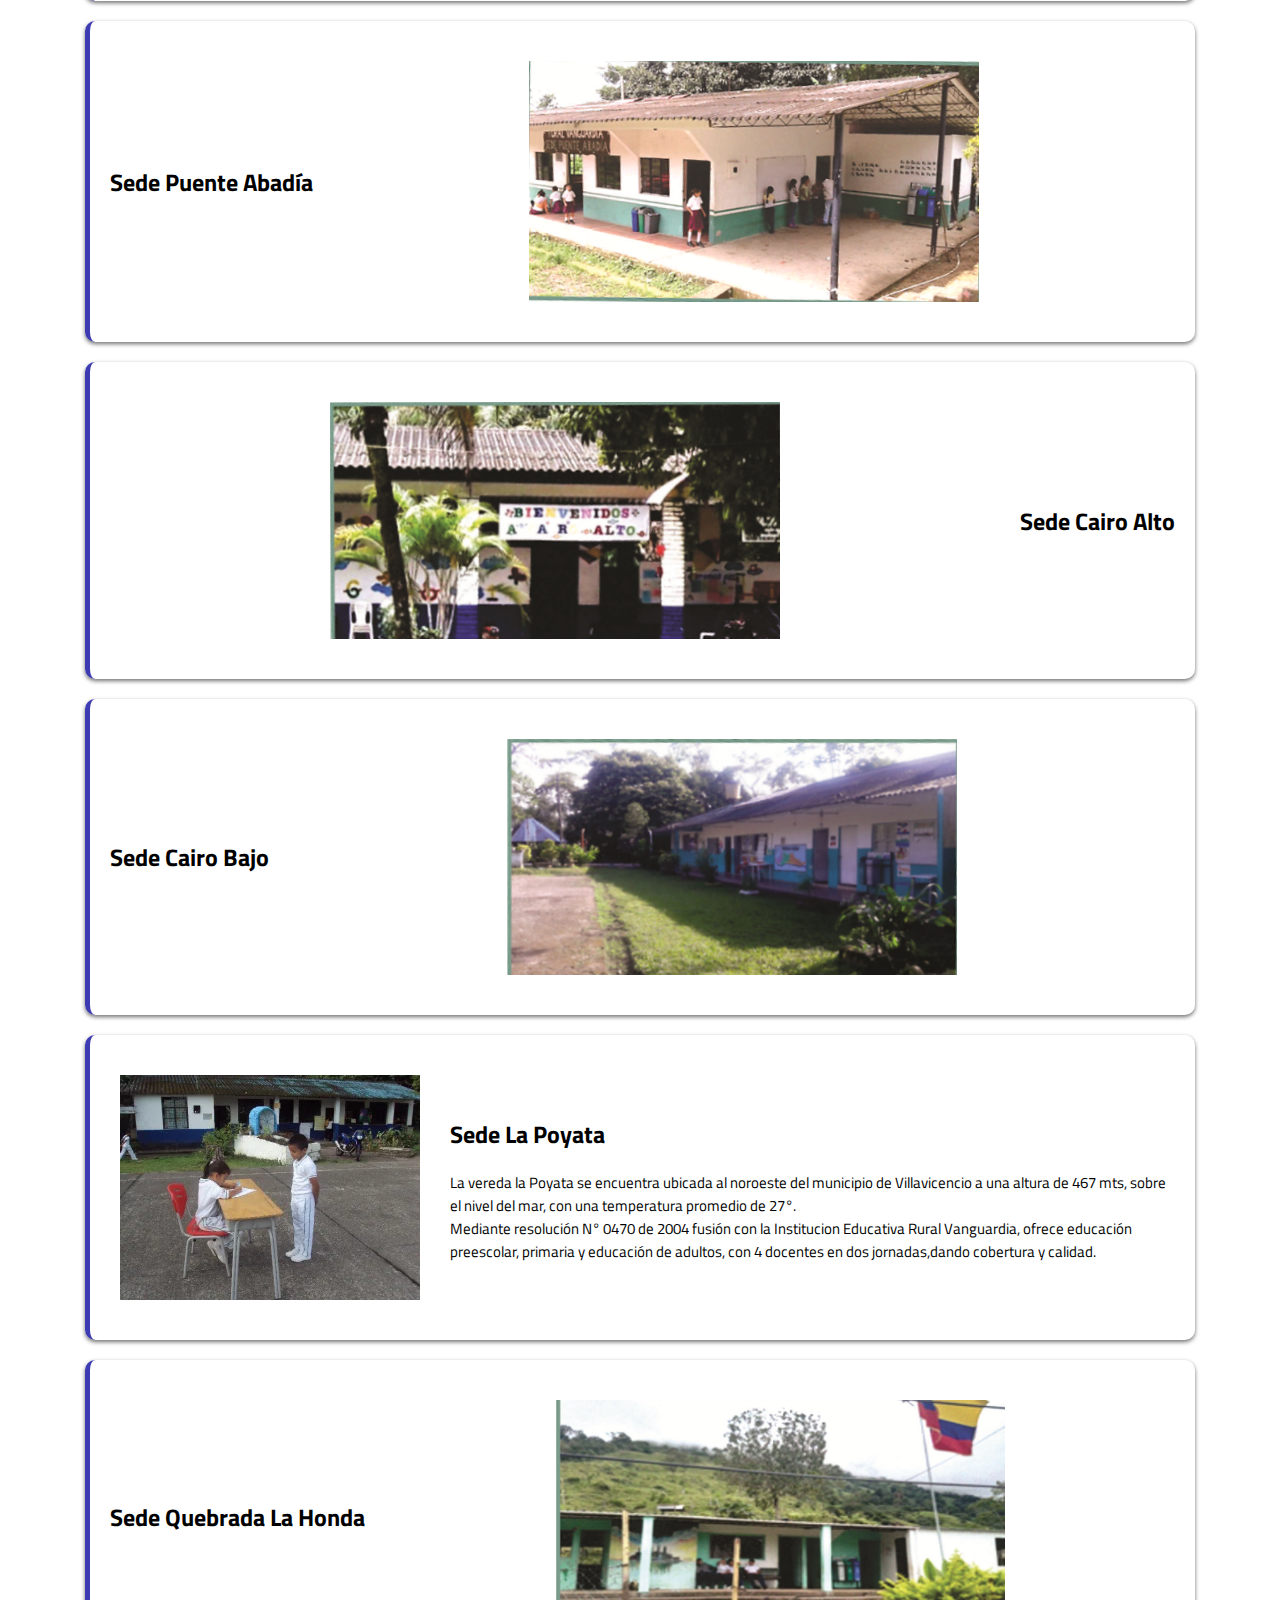
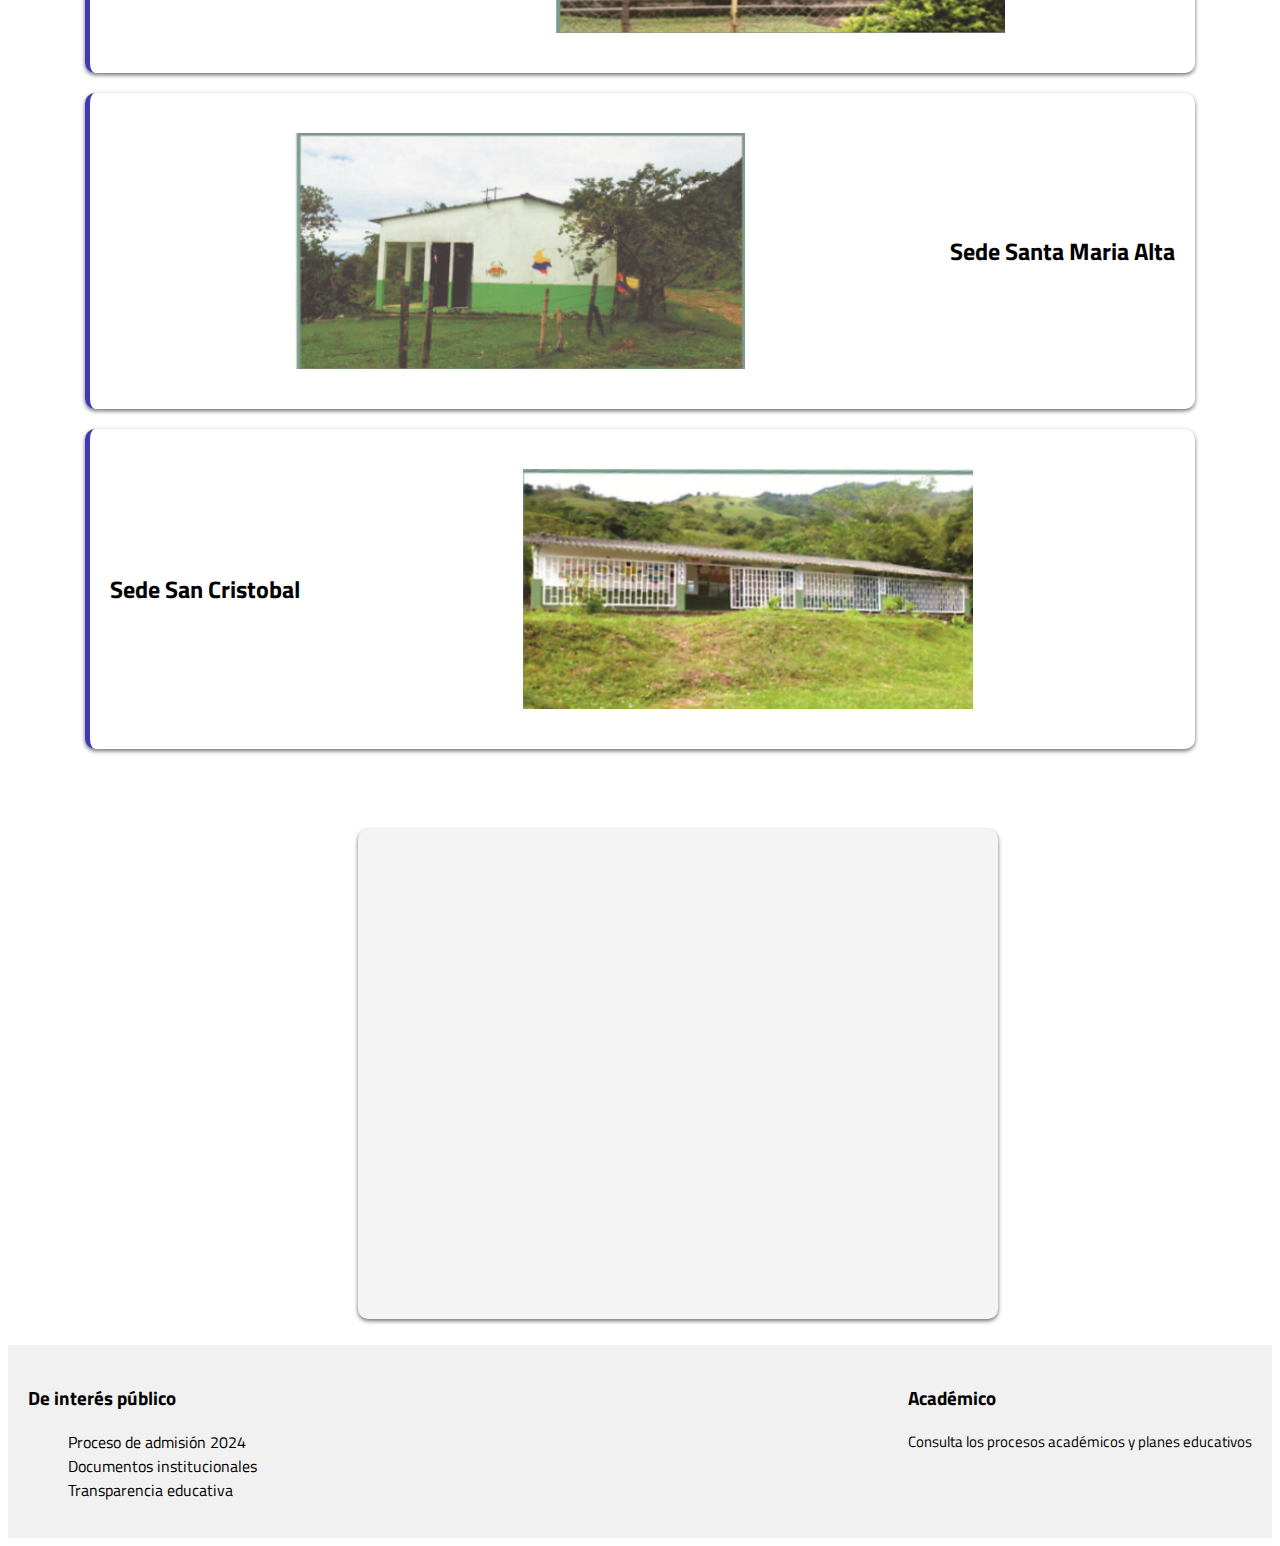
<file: project/informacionInstitucional/sedes.html>
<!DOCTYPE html>
<head>
    <link rel="stylesheet" href="../estilos.css">
    <meta charset="UTF-8">
    <meta name="viewport" content="width=device-width, initial-scale=1.0">
    <title>Institución Educativa Rural Vanguardia - Sedes</title>
</head>
<body>
    <nav>
        <a href="../Index.html"><img src="../imagenes/Institución-Educativa-Rural-Vanguardia-2.png" alt="Logo de la Institución Educativa Rural Vanguardia"></a>
    <ul >
        <li><a href="../Index.html">Inicio</a></li>
        <li><a href="">Quienes somos</a>
        <ul class="sub-indice">
           <li><a href="../informacionInstitucional/mision_vision.html">Misión y visión</a></li>
           <li><a href="">Historia</a></li> 
           <li><a href="../informacionInstitucional/Principios.html">Principios Institucionales</a></li> 
           <li><a href="">Información del colegio</a>
            <ul class="sub-indice2">
             <li><a href="../informacionInstitucional/simbolos.html">Simbolos</a></li>
             <li><a href="../informacionInstitucional/sedes.html">Sedes</a></li>
           </ul> 
           </li> 
        </ul>
        </li>
        <li><a href="">Academico</a>
            <ul class="sub-indice">
            <li><a href="../academicos/Manual_convivencia.html">Manual de convivencia</a></li>
            <li><a href="../academicos/PEI.html">PEI</a></li> 
            <li><a href="../academicos/Plan-estudios.html">Plan de estudios</a></li>
            </ul>  
        </li>
        <li><a href="">Admisiones</a></li>
        <li><a href="">Administrativos</a>
            <ul class="sub-indice">
            <li><a href="">Resoluciones</a></li>
            <li><a href="">Comunicados</a></li> 
            <li><a href="">Transparencia</a></li> 
            <li><a href="">SAC(Sistema de Atención al Ciudadano)</a></li>
            </ul>
        </li>
        <li><a href="">Comunidad</a></li>
        <li><a href="">Servicios</a></li>
        <li><a href="../Login.html"><img src="../imagenes/Icons/IconLogin.svg" alt="Icono de inicio de sesión" class="icon_login"></a></li>
    </ul>
    </nav>
<header>
    <h1>Las sedes de nuestra institución</h1>
</header>
<main>
    <section>
        <ul class="sedes">
            <li class="contenido_sedes imagen-derecha">
                <div class="texto-sedes"><h2>Sede Principal</h2>
                <p class="sedes_texto">Ubicada en la vereda Vanguardia del corregimiento número 5, localizada al norte del municipio de Villavicencio en el departamento del Meta, Colombia. <br>

                    La vereda Vanguardia cuenta con una unica institución educativa de carácter oficial, conformada por 10 sedes, antes sede Escuela Rural Vanguardia, sede centro administrativo, en esta escuela solo se ofrecia educación  Básica primaria, durante los últimos 10 años y con la visión de la  rectora Mg Martha Vidales de Rojas, la institución a crecido enormemente ofreciendo  los niveles de educación primaria, basica secundaria y media ,además  educación de adultos. Actualmente Institución Educativa Rural Vanguardia. <br>
                    
                    Con un modelo pedagógico cognitivo social, su enfoque pedagógico aprender a aprender, una metodología de escuela nueva. <br>
                    
                    Ha obtenido grandes reconocimientos entre ellos: <br>
                    
                    Mejor rectora 2010 Mg. Martha Vidales de Rojas por eficiencia, calidad y cobertura. otorgado por la Secretaría de Educación Municipal.</p>
                </div>
                    <img class="sedes_img" src="../imagenes/Sedes/Principal.webp" alt="Imagen de la sede principal de la institución">
            
            </li>
            <li class="contenido_sedes imagen-izquierda">
                <div class="texto-sedes"><h2>Sede La Argentina</h2>
                <p class="sedes_texto">Escuela Rural Nueva La Argentina es una sede del establecimiento Institucion Educativa Rural Vanguardia identificada con el número 250001004481 ubicada en Villavicencio, Meta zona Rural con dirección Vda La Argentina y número de contacto 6638960. Escuela Rural Nueva La Argentina cuenta con los niveles Preescolar,Básica Primaria,Primera Infancia y grados -3,0,1,2,3,4,5.</p>
                </div>
                <img class="sedes_img" src="../imagenes/Sedes/LaArgentina.png" alt="Imagen de la sede La Argentina de la institución">
            
            </li>
            <li class="contenido_sedes imagen-derecha">
                <div class="texto-sedes"><h2>Sede Santa Maria Baja</h2>
                <p class="sedes_texto">C.E.R. Santa Maria Baja es una sede del establecimiento Institucion Educativa Rural Vanguardia identificada con el número 250001007498 ubicada en Villavicencio, Meta zona Rural con dirección Vda Santa Maria Baja y número de contacto . C.E.R. Santa Maria Baja cuenta con los niveles Preescolar,Básica Primaria,Primera Infancia y grados -3,0,1,2,3,4,5.
                    <br>
                A continuacion el link a la pagina de esta sede:
                </p>
                <a class="enlace" href="https://mariabajaensv.wixsite.com/mariabajaensv" target="_blank">https://mariabajaensv.wixsite.com/mariabajaensv</a>
                </div>
                <img class="sedes_img" src="../imagenes/Sedes/SantaMariaBaja.png" alt="Imagen de la sede Santaa Maria Baja de la institución">
            
            </li>
            <li class="contenido_sedes imagen-izquierda">
                <div class="texto-sedes"><h2>Sede San Pedro Claver</h2>
                <p class="sedes_texto"></p>
                </div>
                <img class="sedes_img" src="../imagenes/Sedes/SanPedroClaver.png" alt="Imagen de la sede San Pedro Claver de la institución">
            
            </li>
            <li class="contenido_sedes imagen-derecha">
                <div class="texto-sedes"><h2>Sede Santa Helena</h2>
                <p class="sedes_texto"></p>
                </div>
                <img class="sedes_img" src="../imagenes/Sedes/SantaHelena.webp" alt="Imagen de la sede Santa Helena de la institución">
            
            </li>
            <li class="contenido_sedes imagen-izquierda">
                <div class="texto-sedes"><h2>Sede Divina Providencia</h2>
                <p class="sedes_texto"></p>
                </div>
                <img class="sedes_img" src="../imagenes/Sedes/DivinaProvidencia.webp" alt="Imagen de la sede Divina Providencia de la institución">
            
            </li>
            <li class="contenido_sedes imagen-derecha">
                <div class="texto-sedes"><h2>Sede Louders</h2>
                <p class="sedes_texto"></p>
                </div>
                <img class="sedes_img" src="../imagenes/Sedes/Loudres.png" alt="Imagen de la sede Louders de la institución">
            
            </li>
            <li class="contenido_sedes imagen-izquierda">
                <div class="texto-sedes"><h2>San José</h2>
                <p class="sedes_texto"></p>
                </div>
                <img class="sedes_img" src="../imagenes/Sedes/SanJose.png" alt="Imagen de la sede San José de la institución">
            
            </li>
            <li class="contenido_sedes imagen-derecha">
                <div class="texto-sedes"><h2>Sede Puente Abadía</h2>
                <p class="sedes_texto"></p>
                </div>
                <img class="sedes_img" src="../imagenes/Sedes/PuenteAbadia.png" alt="Imagen de la sede Puente Abadía de la institución">
            
            </li>
            <li class="contenido_sedes imagen-izquierda">
                <div class="texto-sedes"><h2>Sede Cairo Alto</h2>
                <p class="sedes_texto"></p>
                </div>
                <img class="sedes_img" src="../imagenes/Sedes/CairoAlto.png" alt="Imagen de la sede Cairo Alto de la institución">
            
            </li>
            <li class="contenido_sedes imagen-derecha">
                <div class="texto-sedes"><h2>Sede Cairo Bajo</h2>
                <p class="sedes_texto"></p>
                </div>
                <img class="sedes_img" src="../imagenes/Sedes/CairoBajo.png" alt="Imagen de la sede Cairo Bajo la institución">
            
            </li>
            <li class="contenido_sedes imagen-izquierda">
                <div class="texto-sedes"><h2>Sede La Poyata</h2>
                <p class="sedes_texto">La vereda la Poyata se encuentra ubicada al noroeste del municipio de Villavicencio a una altura de 467 mts, sobre el nivel del mar, con una temperatura promedio de 27°. <br>
                    Mediante resolución N° 0470 de 2004  fusión con la Institucion Educativa Rural Vanguardia, ofrece educación preescolar, primaria y educación de adultos, con 4 docentes en dos jornadas,dando cobertura y calidad.</p>
                </div>
                    <img class="sedes_img" src="../imagenes/Sedes/LaPoyata.webp" alt="Imagen de la sede La Poyata de la institución">
            
            </li>
            <li class="contenido_sedes imagen-derecha">
                <div class="texto-sedes"><h2>Sede Quebrada La Honda</h2>
                <p class="sedes_texto"></p>
                </div>
                <img class="sedes_img" src="../imagenes/Sedes/QuebradaLaHonda.png" alt="Imagen de la sede Quebrada la Honda de la institución">
            
            </li>
            <li class="contenido_sedes imagen-izquierda">
                <div class="texto-sedes"><h2>Sede Santa Maria Alta</h2>
                <p class="sedes_texto"></p>
                </div>
                <img class="sedes_img" src="../imagenes/Sedes/SantaMariaAlta.png" alt="Imagen de la sede Santa Maria Alta de la institución">
            
            </li>
            <li class="contenido_sedes imagen-derecha">
                <div class="texto-sedes"><h2>Sede San Cristobal</h2>
                <p class="sedes_texto"></p>
                </div>
                <img src="../imagenes/Sedes/SanCristobal.png" alt="Imagen de la sede San Cristobal " class="sedes_img">
            
            </li>
        </ul>
        <iframe class="mapa" src="https://www.google.com/maps/embed?pb=!1m18!1m12!1m3!1d3979.2550570235817!2d-73.62407728977955!3d4.1701913957861025!2m3!1f0!2f0!3f0!3m2!1i1024!2i768!4f13.1!3m3!1m2!1s0x8e3e2dbb2bd8de91%3A0x85cbade44caa55d9!2sInstituci%C3%B3n%20Educativa%20Rural%20Vanguardia!5e0!3m2!1ses!2sco!4v1728521562842!5m2!1ses!2sco" width="600" height="450" style="border:0;" allowfullscreen="" loading="lazy" referrerpolicy="no-referrer-when-downgrade"></iframe>
    </section>
</main>
<footer>
    <div class="footer-content">
        <div class="interes-publico">
            <h3>De interés público</h3>
            <ul>
                <li><a href="#">Proceso de admisión 2024</a></li>
                <li><a href="#">Documentos institucionales</a></li>
                <li><a href="#">Transparencia educativa</a></li>
            </ul>
        </div>
        <div class="academico">
            <h3>Académico</h3>
            <p><a href="#">Consulta los procesos académicos y planes educativos</a></p>
        </div>
    </div>
</footer>
<script src="../scrips.js"></script>
</body>
</html>
</file>
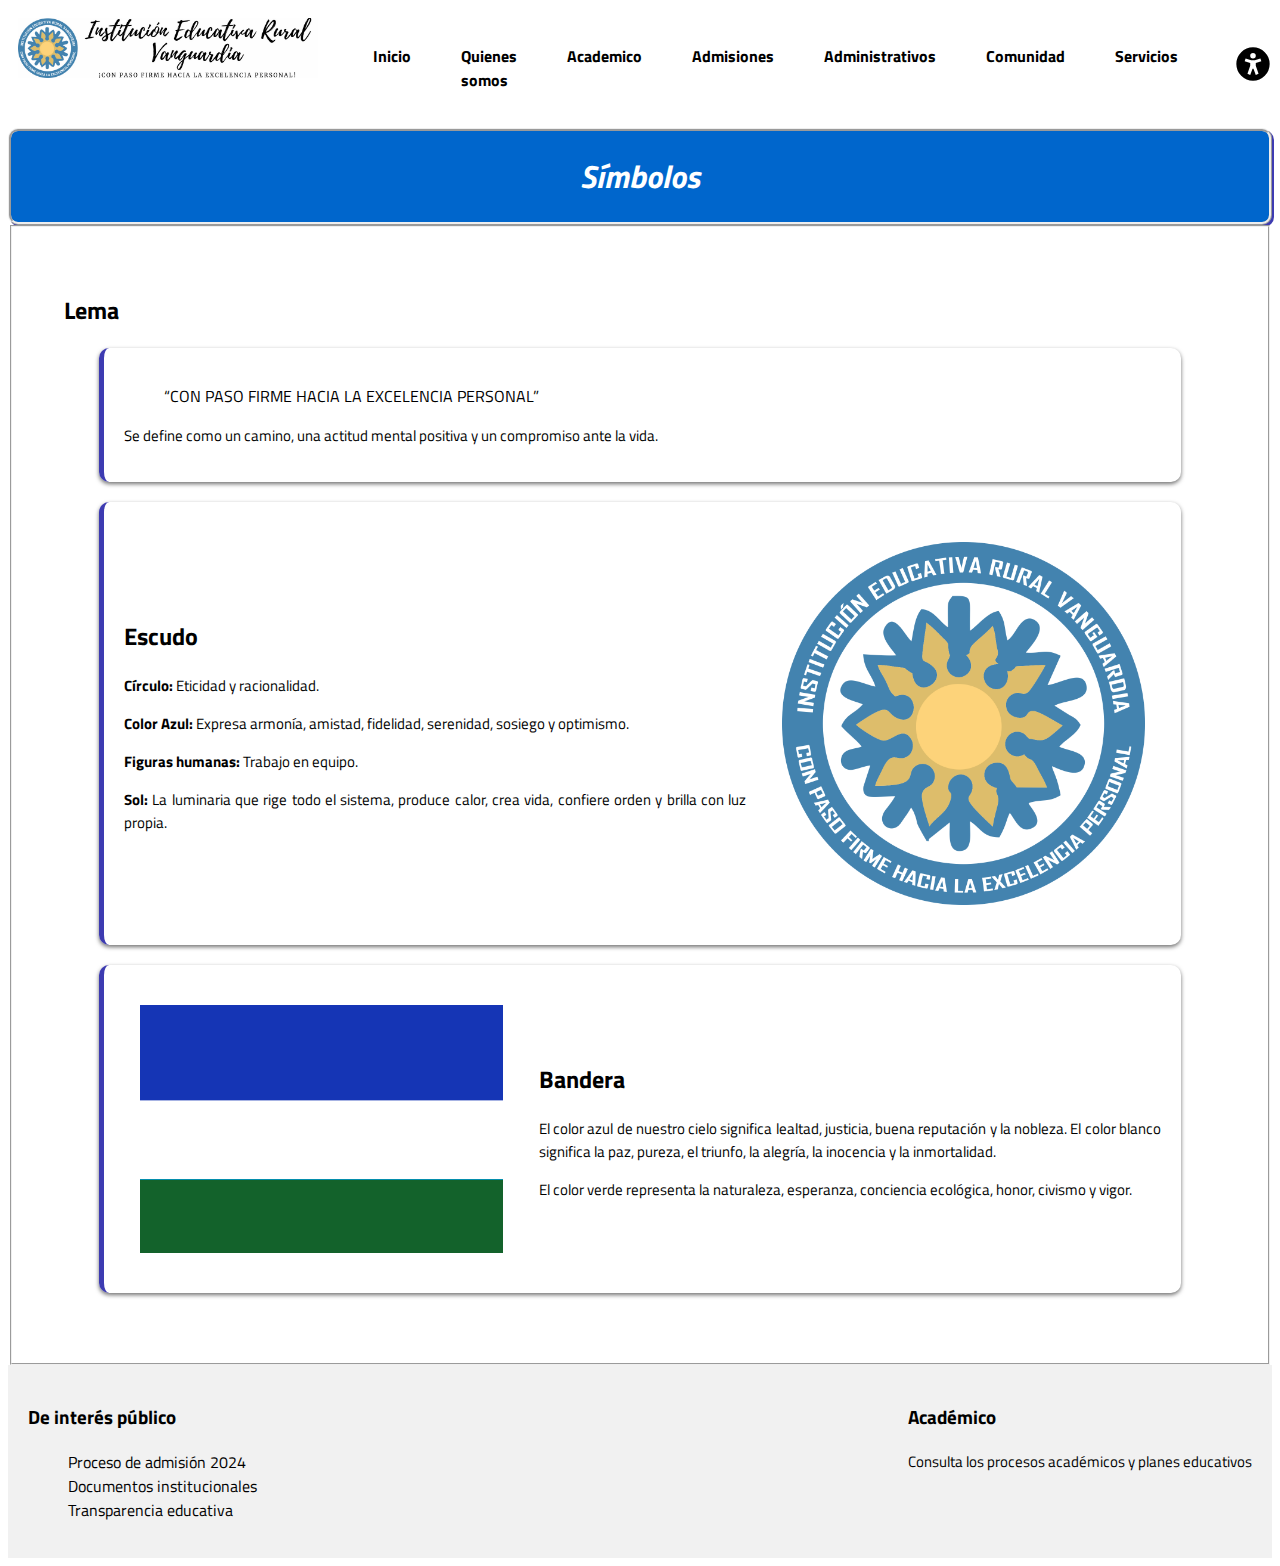
<file: project/informacionInstitucional/simbolos.html>
<!DOCTYPE html>
<html lang="es">
<head>
    <meta charset="UTF-8">
    <meta name="viewport" content="width=device-width, initial-scale=1.0">
    <title>Símbolos del Colegio</title>
    <link rel="stylesheet" href="../estilos.css">
</head>
<body>
    <nav>
        <a href="../Index.html"><img src="../imagenes/Institución-Educativa-Rural-Vanguardia-2.png" alt="Logo de la Institución Educativa Rural Vanguardia"></a>
    <ul >
        <li><a href="../Index.html">Inicio</a></li>
        <li><a href="">Quienes somos</a>
        <ul class="sub-indice">
           <li><a href="../informacionInstitucional/mision_vision.html">Misión y visión</a></li>
           <li><a href="">Historia</a></li> 
           <li><a href="../informacionInstitucional/Principios.html">Principios Institucionales</a></li> 
           <li><a href="">Información del colegio</a>
            <ul class="sub-indice2">
             <li><a href="../informacionInstitucional/simbolos.html">Simbolos</a></li>
             <li><a href="../informacionInstitucional/sedes.html">Sedes</a></li>
           </ul> 
           </li> 
        </ul>
        </li>
        <li><a href="">Academico</a>
            <ul class="sub-indice">
            <li><a href="../academicos/Manual_convivencia.html">Manual de convivencia</a></li>
            <li><a href="../academicos/PEI.html">PEI</a></li> 
            <li><a href="../academicos/Plan-estudios.html">Plan de estudios</a></li>
            </ul>  
        </li>
        <li><a href="">Admisiones</a></li>
        <li><a href="">Administrativos</a>
            <ul class="sub-indice">
            <li><a href="">Resoluciones</a></li>
            <li><a href="">Comunicados</a></li> 
            <li><a href="">Transparencia</a></li> 
            <li><a href="">SAC(Sistema de Atención al Ciudadano)</a></li>
            </ul>
        </li>
        <li><a href="">Comunidad</a></li>
        <li><a href="">Servicios</a></li>
        <li><a href="../Login.html"><img src="../imagenes/Icons/IconLogin.svg" alt="Icono de inicio de sesión" class="icon_login"></a></li>
    </ul>
    </nav>
    <header>
        <h1><em>Símbolos</em></h1>
    </header>

    <main>
        <fieldset>
            <section class="contenido_simbolos">
                <article class="simbolos">
                    <h2>Lema</h2>
                    <div class="simbolo-contenido">
                        <div class="texto-simbolo">
                            <blockquote>“CON PASO FIRME HACIA LA EXCELENCIA PERSONAL”</blockquote>
                            <p>Se define como un camino, una actitud mental positiva y un compromiso ante la vida.</p>
                        </div>
                    </div>
                </article>
    
                <article class="simbolo-contenido imagen-derecha">
                    <div class="texto-simbolo">
                        <h2>Escudo</h2>
                        <p><strong>Círculo:</strong> Eticidad y racionalidad.</p>
                        <p><strong>Color Azul:</strong> Expresa armonía, amistad, fidelidad, serenidad, sosiego y optimismo.</p>
                        <p><strong>Figuras humanas:</strong> Trabajo en equipo.</p>
                        <p><strong>Sol:</strong> La luminaria que rige todo el sistema, produce calor, crea vida, confiere orden y brilla con luz propia.</p>
                    </div>
                    <img src="../imagenes/Info/Escudo IERV1.png" alt="Escudo del colegio" class="imagen-secundaria">
                </article>
                
                <article class="simbolo-contenido imagen-izquierda">
                    <div class="texto-simbolo">
                        <h2>Bandera</h2>
                        <p>El color azul de nuestro cielo significa lealtad, justicia, buena reputación y la nobleza. El color blanco significa la paz, pureza, el triunfo, la alegría, la inocencia y la inmortalidad.</p>
                        <p>El color verde representa la naturaleza, esperanza, conciencia ecológica, honor, civismo y vigor.</p>
                    </div>
                    <img src="../imagenes/Info/bandera ierv.png" alt="Bandera del colegio" class="imagen-secundaria">
                </article>
                
            </section>
        </fieldset>
    </main>    
    

    <footer>
        <div class="footer-content">
            <div class="interes-publico">
                <h3>De interés público</h3>
                <ul>
                    <li><a href="#">Proceso de admisión 2024</a></li>
                    <li><a href="#">Documentos institucionales</a></li>
                    <li><a href="#">Transparencia educativa</a></li>
                </ul>
            </div>
            <div class="academico">
                <h3>Académico</h3>
                <p><a href="#">Consulta los procesos académicos y planes educativos</a></p>
            </div>
        </div>
    </footer>
    <script src="../scrips.js"></script>
</body>
</html>
</file>
<file: project/estilos.css>
@import url('https://fonts.googleapis.com/css2?family=Creepster&family=Titillium+Web:ital,wght@0,200;0,300;0,400;0,600;0,700;0,900;1,200;1,300;1,400;1,600;1,700&display=swap');

html {
  scroll-behavior: smooth;
}


body{
  font-family: "Titillium Web", sans-serif;
}

p{
  font-size: 15px;
}

nav{
    display: flex;
    justify-content: space-between;
    padding: 10px;
}
nav ul{
   display: flex;
   justify-content: space-around;
    list-style-type: none;
    gap: 20px;
}

nav ul li {
  position: relative;
}

nav li a, .enlace_issu {
    text-decoration: none; 
    padding: 10px 15px; 
    display: block; 
    color: black; 
    font-weight: bold;
  }

  nav li a:hover {
    background-color: #afc6ed; 
  }

nav img{
    margin: 10;
    width: 300px;
    height: auto;
  }
.sub-indice{
  position: absolute;
}
.sub-indice2{
  position: relative;
}
nav ul ul.sub-indice, nav ul.sub-indice2{
    display: none;
    left: auto;
    background-color: whitesmoke;
    padding: 10px;
    list-style: none;
    z-index: 10;
  }


nav ul li:hover > ul.sub-indice {
    display: block;
  }

nav ul li:hover > ul.sub-indice > ul.sub-indice2 {
  display: none;
}

nav ul li:hover > ul.sub-indice li:hover > ul.sub-indice2 {
  display: block;
}

nav ul ul.sub-indice li a {
  color: black;
  padding: 10px;
}

nav ul li:hover > ul.sub-indice::before {
  content: "";
  position: absolute;
  top: -10px;
  left: 20px;
  transform: translateX(-50%);
  border: 10px solid transparent;
  border-bottom-color: #0066cc;
}
/*carrusel*/

.contenedor{
  width: 100%;
  height: 100%;
  margin: 0 auto;
  overflow: hidden;
}

.carrusel{
  padding: 40px 0;
  z-index: 1;
}

.carrusel_contenedor{
  display: grid;
  grid-template-columns: 70px 1fr 70px;
  align-items: center;
  gap: 1em;
}

.cuerpo_carrusel{
  grid-column: 2/3;
  grid-row: 1/2;
  opacity: 0;
  pointer-events: none;
  display: grid;
  background-size: cover;
  background-position: center;
  background-repeat:no-repeat;
  grid-template-columns: 1fr max-content;
  align-items: center;
  transition: opacity 1.5s;
  height: 420px;
  padding: 20px;
}

.cuerpo_carrusel--show{
  opacity: 1;
  pointer-events: unset;
}

.cuerpo_carrusel-fondo1{
  background-image: url(imagenes/img-carrusel1.png);

}
.cuerpo_carrusel-fondo2{
  background-image: url(imagenes/img-carrusel2.png);
}
.cuerpo_carrusel-fondo3{
  background-image: url(imagenes/img-carrusel3.png);
}

.carrusel_texto{
  max-width: 600px;

}

.subtitulo{
  font-size: 2.5rem;
  margin-bottom: 20px;
}

.carrusel_vista{
  font-weight: 300;
  font-size: 20px;
  line-height: 1.7;
}

.carrusel_flecha{
  cursor: pointer;
  width: 90%;
}

.carrusel_flecha:nth-of-type(2){
  justify-self: end;
}

.button {
  background-color: #29279b; 
  color: white; 
  border: none; 
  border-radius: 50px; 
  padding: 15px 30px; 
  font-size: 16px; 
  cursor: pointer; 
  transition: background-color 0.3s, transform 0.2s; 
  box-shadow: 0 4px 8px rgba(0, 0, 0, 0.2);
  text-decoration: none;
}

.button:hover {
  background-color: #45a049; 
  transform: translateY(-2px); 
}

.button:active {
  transform: translateY(1px); 
  box-shadow: 0 2px 4px rgba(0, 0, 0, 0.2); 
}

.segundo_articulo, .tercer_articulo {
  max-width: 90%; 
  margin: 20px auto; 
  padding: 20px; 
  background-color: #f4f4f4; 
  border-left: 5px solid #29279b; 
  border-radius: 10px; 
  box-shadow: 0 2px 4px #717171; 
}

.tercer_articulo, .segundo_articulo {
  margin-right: 100px;
  margin-left: 90px;

}

.mision_vision{
  display: flex;
  justify-content: space-between;
  margin: 0 90px;
}
/*ASIDE*/

.redes_sociales{
  margin-right: 18px;
  padding: 10px;
  position:absolute;
  top: 650px;
  right: 0;
  text-decoration: none;
  font-size: 18px;
  background-color: #f4f4f4;
  border-radius: 10px;
  border-top:5px solid #3d3bb1;
  width: 300px;
}


/*Footer*/
footer {
  background-color: #f1f1f1;
  padding: 20px;
  font-size: 16px;
}

.footer-content {
  display: flex;
  justify-content: space-between;
}

.interes-publico, .ademico {
  width: 45%;
}

.interes-publico ul {
  list-style-type: none;
}

.interes-publico li a, .academico p a {
  margin-bottom: 5px;
  text-decoration: none;
  color: black;
}

/*Sedes*/

.sedes{
  list-style-type: none;
}

header{
  background-color: #0066cc;
  color: white;
  text-decoration: dashed;
  display: flex;
  justify-content: center;
  align-items: center;
  border-radius: 10px;
  box-shadow: 2px 2px #3d3bb1;
  border-style:ridge;
}

.sedes_img{
  display: block;
  margin: 10px auto;
  padding: 10px;
  width: 450px;
}

.contenido_simbolos, .sedes{
  margin: 20px;
  padding: 20px;
}

.simbolo-contenido, .contenido_sedes {
  display: flex;
  align-items: center;
  justify-content: space-between;
  gap: 20px;
  margin-bottom: 30px;
  max-width: 90%;
  margin: 20px auto;
  padding: 20px;
  border-left:5px solid #3d3bb1;
  border-radius: 10px;
  box-shadow: 0 2px 4px #717171;
}

.texto-simbolo {
  max-width: 60%;
  text-align: justify;
}

.imagen-secundaria {
  max-width: 35%;
  height: auto;
}

.imagen-derecha {
  flex-direction: row;
}

.imagen-izquierda {
  flex-direction: row-reverse;
}
.contenido{
  text-align: center;
}
.imagen-secundaria{
  display: block;
  margin: 20px auto;
}
.sedes-derecha{
  flex-direction: row;
}
.sedes-izquierda{
  flex-direction: row-reverse;
}

.plancontenido {
  padding: 20px;
  max-width: 100%;
  display: flex;
  justify-content:space-between;
}

.imagen-gigante {
  width: 400px;
  height: auto;
  border-radius: 10px 0 0 10px;
  box-shadow: -2px 0 10px rgba(0, 0, 0, 0.2);
  margin-left: auto; 
  display: block;
  align-self: center; 
  position: relative;
}

.primaria, .secundaria{
  margin: 20px auto;
}

.descripcion-principal{
  max-width: 90%;
  margin: 20px auto;
  padding: 20px;
  border-left:5px solid #3d3bb1;
  border-radius: 10px;
  box-shadow: 0 2px 4px #717171;
}

.contenedor-principal ul{
list-style-type: none;
}
/*segunda seccion*/

.ofrecer_articulo{
  font-size: 15px;
}

.concientizacion, .primer_articulo {
  max-width: 67%; 
  margin: 20px auto; 
  padding: 20px; 
  background-color: #f4f4f4; 
  border-left: 5px solid #29279b; 
  border-radius: 10px; 
  box-shadow: 0 2px 4px #717171; 
  overflow: hidden;
  margin-right: 350px;
}

.titulo {
  font-size: 20px;
  margin-bottom: 20px;
  color: #202785;
}

.concientizacion_contenedor {
  display: grid;
  grid-template-columns: repeat(auto-fill, minmax(300px, 1fr));
  gap: 20px;
}

.concientizacion_articulo {
  background: #ffffff;
  border: 1px solid #e0e0e0;
  border-radius: 8px;
  overflow: hidden;
  transition: box-shadow 0.3s;
  position: relative;
  margin: 15px auto;
  padding: 15px;
}

.concientizacion_articulo:hover {
  box-shadow: 0 4px 20px #000200;
}

.concientizacion_imagen {
  width: 100%;
  height: 150px;
  object-fit: cover;
}

.concientizacion_subtitulo {
  font-size: 18px;
  color: #0066cc;
}

.texto-e-imagen {
  display: flex;                 
  align-items: flex-start;    
}

.texto {
  flex: 1;                       
  margin-right: 20px;       
}

.imagen-lateral {
  max-width: 500px;       
  height: auto;          
}

.enlace {
  text-decoration: none; 
  padding: 10px 15px; 
  display: block; 
  color: #0066cc; 
  font-size: 18px;
}

.enlace:hover{
  font-size: 22px;
  text-decoration: underline;
  text-shadow: 1px 1px #4e4c4c;
}



.imagen_issu img, .mision_vision_image{
  max-width: 60%;
  border-radius: 20px double;
  box-shadow: #717171;
  margin-left: 30px;
  margin-top: 30px;
}

.imagen_issu img:hover{
  box-shadow: 0 4px 20px #000200;
}

.mapa{
  max-width: 67%; 
  margin: 20px auto; 
  padding: 20px; 
  background-color: #f4f4f4; 
  border-left: 5px solid #29279b; 
  border-radius: 10px; 
  box-shadow: 0 2px 4px #717171; 
  overflow: hidden;
  margin-left: 350px;
}

.icon_login{
  width: 50px;
  height: 40px;
}

.fondo_login{
  z-index: -1;
  position: absolute;
  left: 0;
  width: 100%;
  height: 100%;
  object-fit:cover;
  opacity: 0.5;
}

.login_section{
  position: relative;
  display: flex;
  align-items: center;
  justify-content: center;
  width: 100%;
  height: 100vh;
}

.login{
  position: relative;
  padding: 60px;
  background: #0b53976e;
  border-radius: 10px;
  width: 350px;
  display: flex;
  flex-direction: column;
  gap: 30px;
}

.login h2{
  text-align: center;
  color: #0c1255;
}

.input-box{
  position: relative;
}

.login .input-box input{
  position: relative;
  width: 100%;
  padding: 15px 5px;
  border-radius: 20px;
  font-size: 20px;
}

.regresar, .grupo a{
  text-decoration: none;
  color: #0c1255;
  font-size: 18px;
}

.regresar:hover, .grupo a:hover{
  text-decoration: underline;
}

.regresar img{
  width: 30px;
}
.bloque {
  background-color: #e0e0e0;
  padding: 20px;
  border-radius: 10px;
  box-shadow: 0 4px 8px rgba(0, 0, 0, 0.1);
  cursor: pointer;
}

.bloque:hover {
  background-color: #d0d0d0;
}

.titulo-bloque {
  font-size: 24px;
  font-weight: bold;
}

.contenido-bloque {
  display: none; 
  padding: 10px 0;
}

.contenido-bloque ul {
  margin: 0;
  padding: 0;
  list-style: none;
}

.contenido-bloque li {
  padding: 5px 0;
  border-bottom: 1px solid #ccc;
}

.main_transparencia {
  display: flex;
  flex-direction: column;
  gap: 20px;
}
.main_comunicaciones {
  display: flex;
  flex-direction: column;
  gap: 20px; 
}

.bloque-comunicacion {
  background-color: #f9f9f9; 
  padding: 20px;
  border-radius: 10px;
  box-shadow: 0 4px 8px rgba(0, 0, 0, 0.1);
}

.titulo-comunicacion {
  font-size: 22px;
  font-weight: bold;
  margin-bottom: 10px; 
}

.descripcion-comunicacion {
  font-size: 16px;
  margin-bottom: 15px; 
}

.btn-pdf {
  display: inline-block;
  padding: 10px 15px;
  background-color: #3d3bb1; 
  color: white; 
  text-decoration: none;
  border-radius: 5px;
}

.btn-pdf:hover {
  background-color: #2a2a7c; 
}

.main-resoluciones {
  display: flex;
  flex-direction: column;
  gap: 30px;
  padding: 20px;
}

.tarjeta-resolucion {
  background-color: #ffffff;
  border: 2px solid #007bff;
  border-radius: 10px;
  padding: 20px;
  box-shadow: 0 4px 15px rgba(0, 0, 0, 0.1);
  transition: transform 0.3s;
}

.tarjeta-resolucion:hover {
  transform: translateY(-5px);
}

.titulo-resolucion {
  font-size: 20px;
  font-weight: bold;
  color: #007bff;
  margin-bottom: 10px;
}

.descripcion-resolucion {
  font-size: 16px;
  margin-bottom: 15px;
  color: #333;
}

.btn-pdf {
  display: inline-block;
  padding: 10px 20px;
  background-color: #007bff;
  color: white;
  text-decoration: none;
  border-radius: 5px;
  transition: background-color 0.3s;
}

.btn-pdf:hover {
  background-color: #0056b3;
}

.main_proyectos {
  display: flex;
  flex-direction: column;
  gap: 30px;
  padding: 20px;
}

.seccion-proyectos {
  background-color: #f4f4f4;
  padding: 20px;
  border-radius: 10px;
}

.titulo-seccion {
  font-size: 28px;
  text-align: center;
  margin-bottom: 20px;
  color: #3d3bb1;
}

.bloques-proyectos {
  display: flex;
  gap: 20px;
  justify-content: center;
  flex-wrap: wrap;
}

.bloque-proyecto {
  background-color: #fff;
  border-radius: 10px;
  box-shadow: 0 4px 6px rgba(0, 0, 0, 0.1);
  width: 250px;
  text-align: center;
  transition: transform 0.3s ease-in-out;
}

.bloque-proyecto img {
  width: 100%;
  height: 150px;
  border-radius: 10px 10px 0 0;
  object-fit: cover;
}

.bloque-proyecto h3 {
  padding: 10px;
  font-size: 20px;
  color: #333;
}

.bloque-proyecto:hover {
  transform: scale(1.05);
}
.main-periodico{
  max-width: 1200px;
  margin: 20px auto;
  padding: 20px;
  background-color: white;
  box-shadow: 0 0 10px rgba(0, 0, 0, 0.1);
}

.headline {
  font-size: 28px;
  font-weight: bold;
  text-align: center;
  margin-bottom: 20px;
}


.article {
  margin-bottom: 30px;
  padding: 20px;
  border-bottom: 1px solid #ccc;
}

.article h2 {
  font-size: 24px;
  margin-bottom: 10px;
}

.article img {
  max-width: 500px;
  height: auto;
  display: block;
  margin: 10px 0;
}

.article p {
  font-size: 18px;
  line-height: 1.6;
}
</file>
